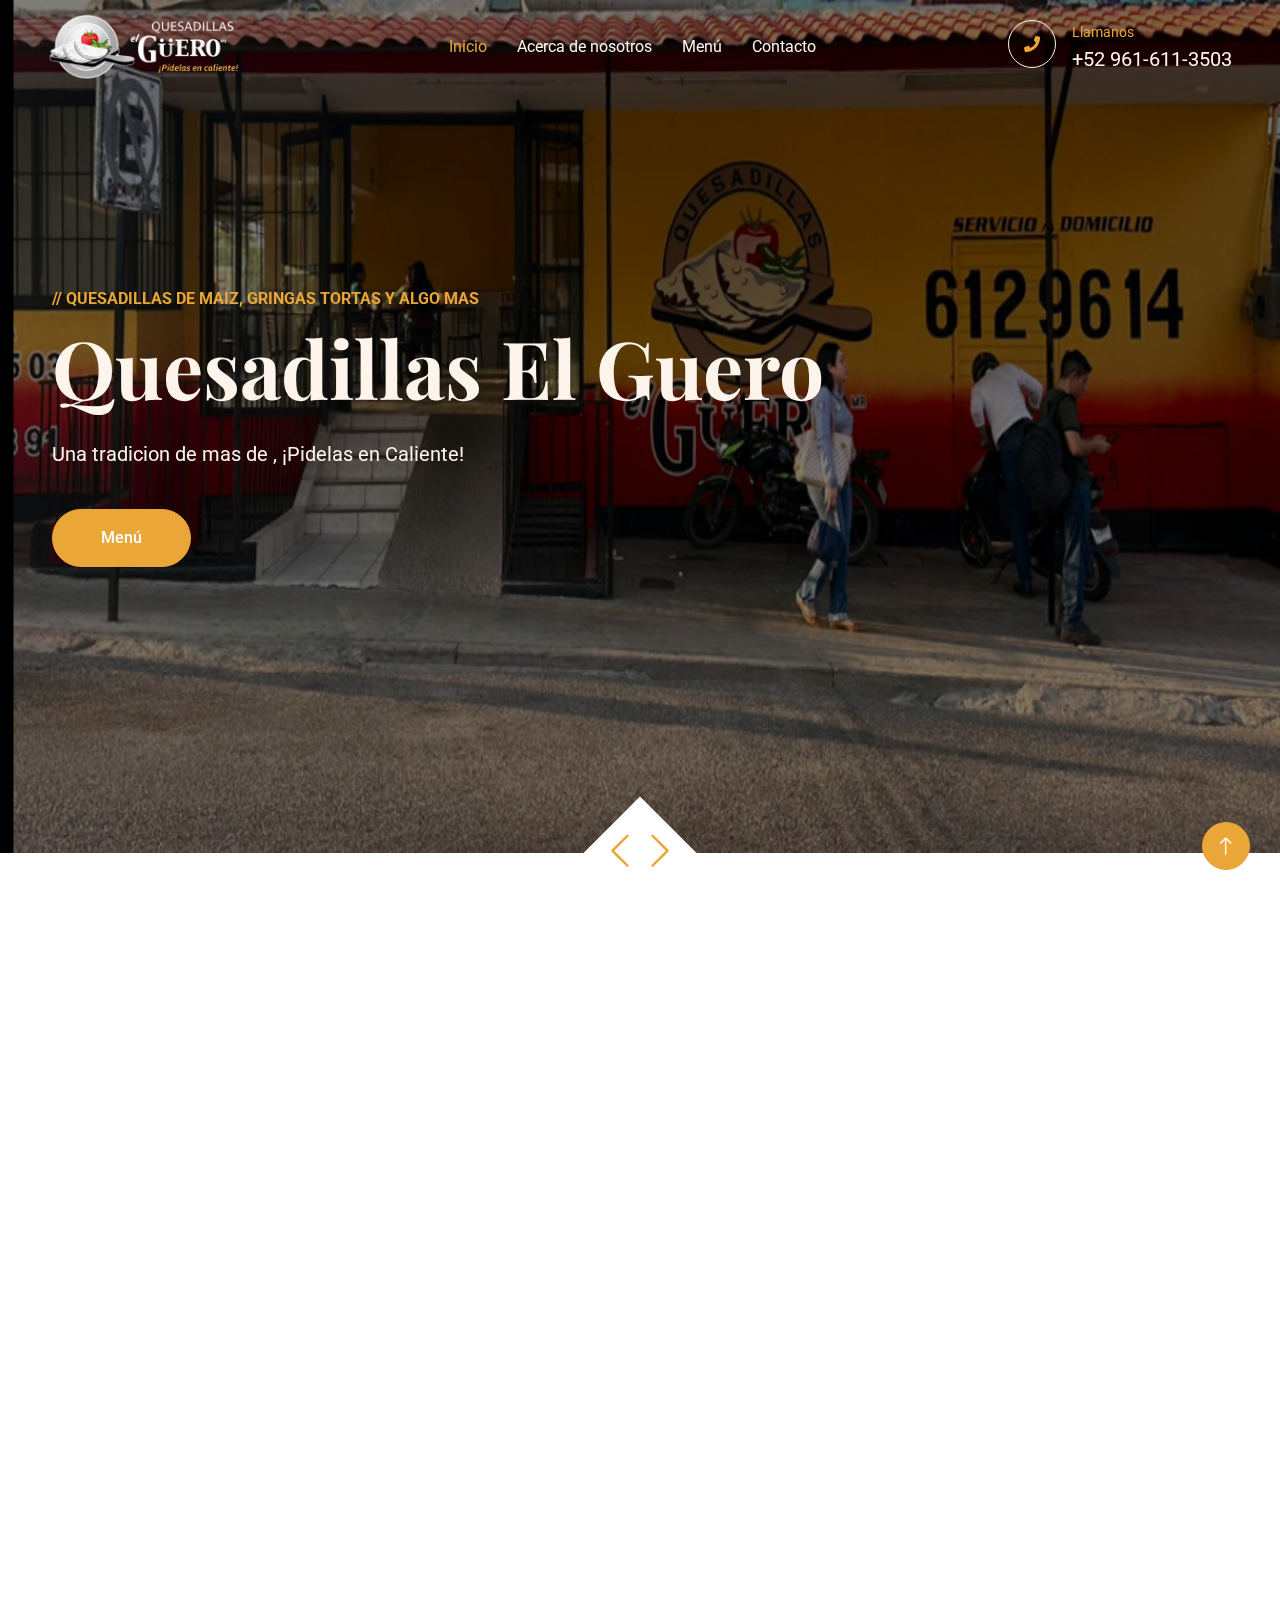
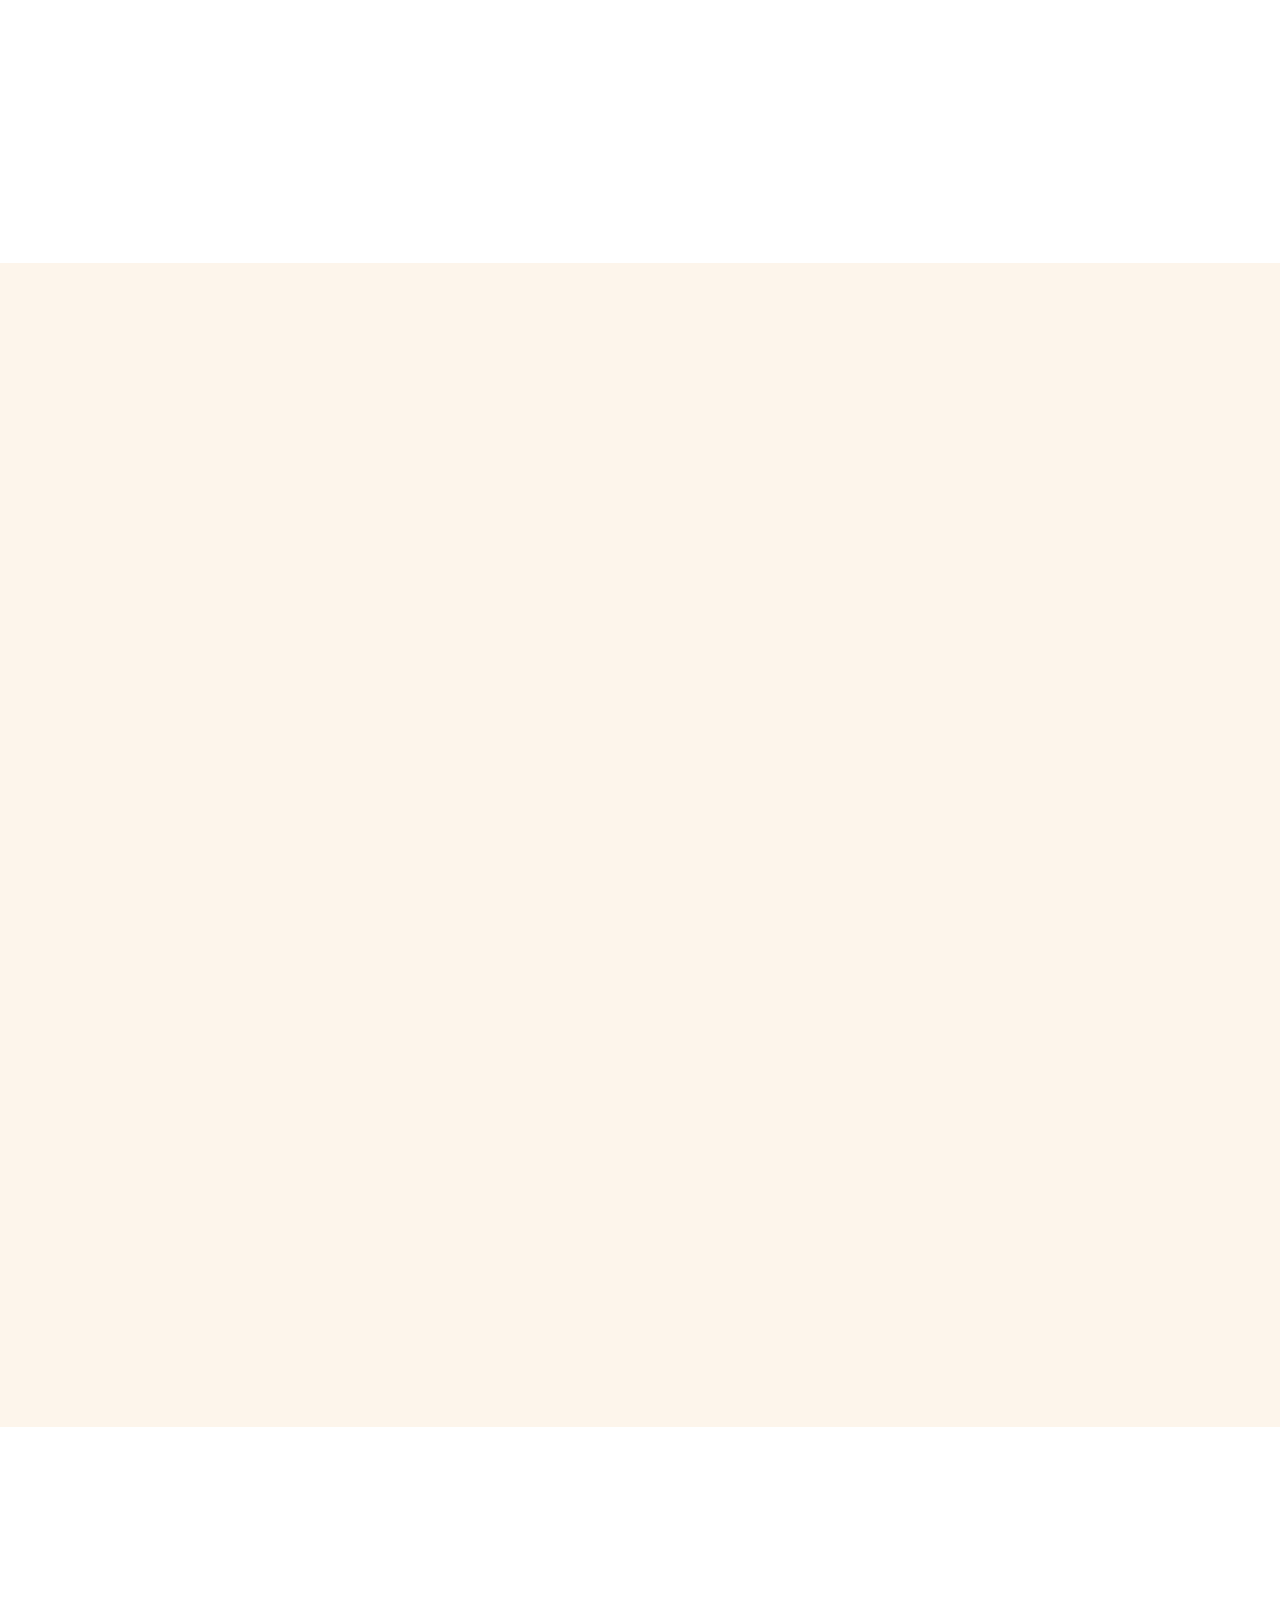
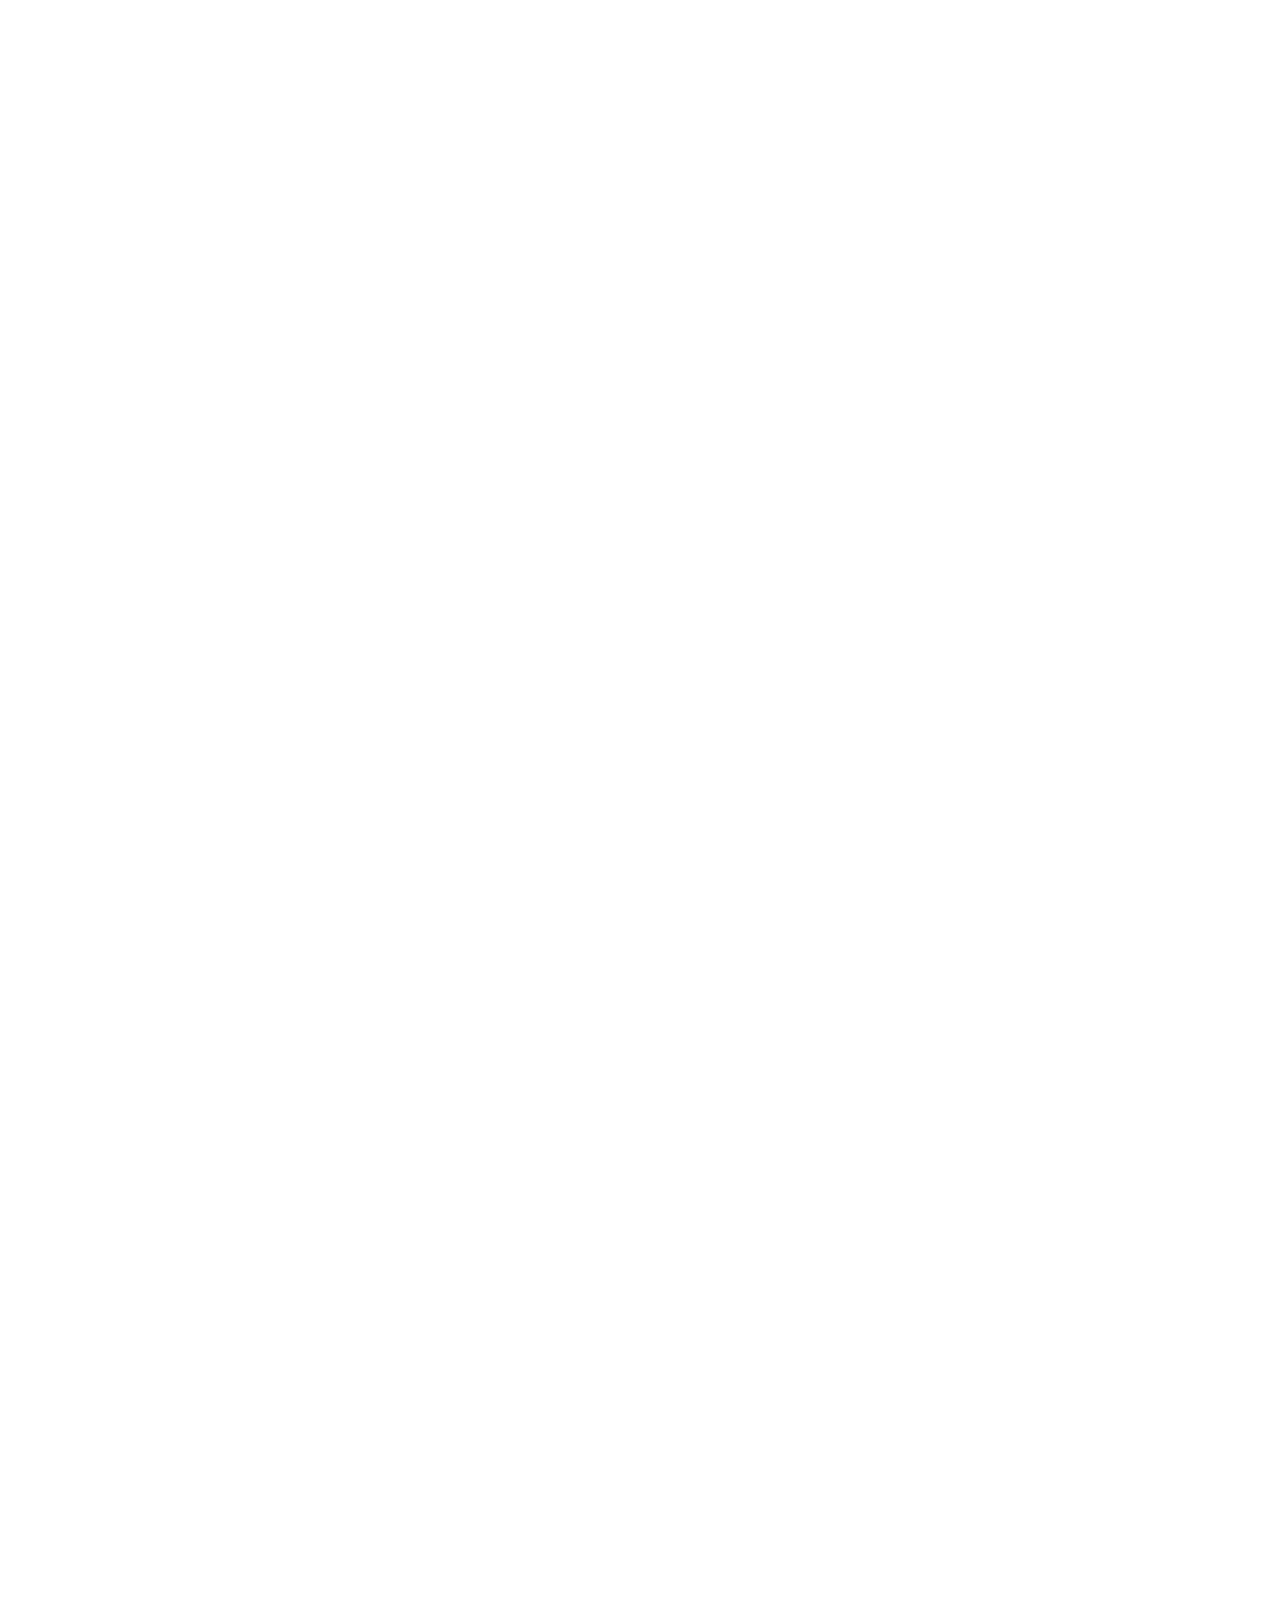
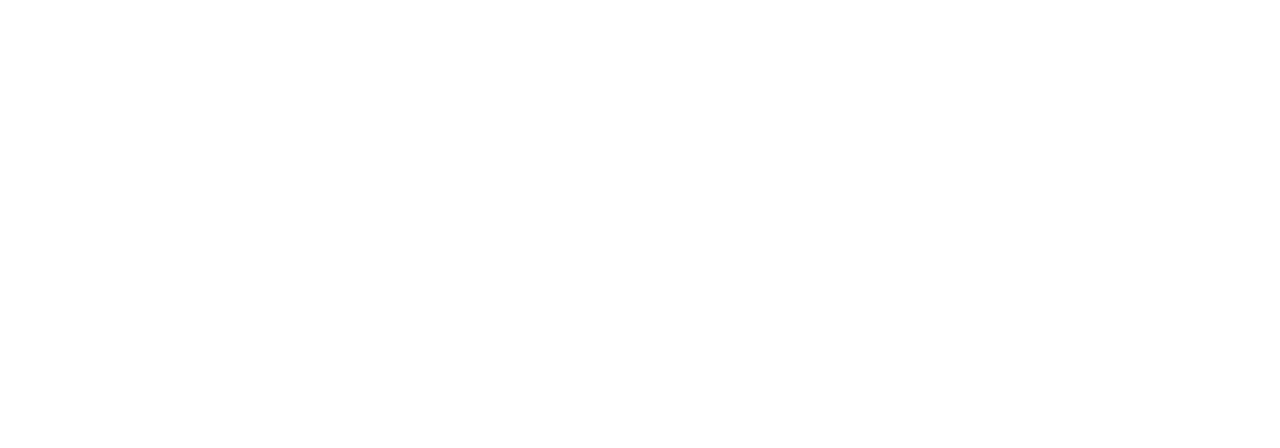
<file: index.html>
<!DOCTYPE html>
<html lang="en">
  <head>
    <meta charset="utf-8" />
    <title>Quesadillas el Guero</title>
    <meta content="width=device-width, initial-scale=1.0" name="viewport" />
    <meta content="" name="keywords" />
    <meta content="" name="description" />

    <!-- Favicon -->
    <link href="img/favicon.ico" rel="icon" />

    <!-- Google Web Fonts -->
    <link rel="preconnect" href="https://fonts.googleapis.com" />
    <link rel="preconnect" href="https://fonts.gstatic.com" crossorigin />
    <link
      href="https://fonts.googleapis.com/css2?family=Roboto:wght@400;500&family=Playfair+Display:wght@600;700&display=swap"
      rel="stylesheet"
    />

    <!-- Icon Font Stylesheet -->
    <link
      href="https://cdnjs.cloudflare.com/ajax/libs/font-awesome/5.10.0/css/all.min.css"
      rel="stylesheet"
    />
    <link
      href="https://cdn.jsdelivr.net/npm/bootstrap-icons@1.4.1/font/bootstrap-icons.css"
      rel="stylesheet"
    />

    <!-- Libraries Stylesheet -->
    <link href="lib/animate/animate.min.css" rel="stylesheet" />
    <link href="lib/owlcarousel/assets/owl.carousel.min.css" rel="stylesheet" />

    <!-- Customized Bootstrap Stylesheet -->
    <link href="css/bootstrap.min.css" rel="stylesheet" />

    <!-- Template Stylesheet -->
    <link href="css/style.css" rel="stylesheet" />
  </head>

  <body>
    <!-- Spinner Start -->
    <div
      id="spinner"
      class="show bg-white position-fixed translate-middle w-100 vh-100 top-50 start-50 d-flex align-items-center justify-content-center"
    >
      <div class="spinner-grow text-primary" role="status"></div>
    </div>
    <!-- Spinner End -->

    <!-- Topbar Start -->
    <!-- <div class="container-fluid top-bar bg-dark text-light px-0 wow fadeIn" data-wow-delay="0.1s">
        <div class="row gx-0 align-items-center d-none d-lg-flex">
            <div class="col-lg-6 px-5 text-start">
                <ol class="breadcrumb mb-0">
                    <li class="breadcrumb-item"><a class="small text-light" href="#">Home</a></li>
                    <li class="breadcrumb-item"><a class="small text-light" href="#">Career</a></li>
                    <li class="breadcrumb-item"><a class="small text-light" href="#">Terms</a></li>
                    <li class="breadcrumb-item"><a class="small text-light" href="#">Privacy</a></li>
                </ol>
            </div>
            <div class="col-lg-6 px-5 text-end">
                <small>Follow us:</small>
                <div class="h-100 d-inline-flex align-items-center">
                    <a class="btn-lg-square text-primary border-end rounded-0" href=""><i class="fab fa-facebook-f"></i></a>
                    <a class="btn-lg-square text-primary border-end rounded-0" href=""><i class="fab fa-twitter"></i></a>
                    <a class="btn-lg-square text-primary border-end rounded-0" href=""><i class="fab fa-linkedin-in"></i></a>
                    <a class="btn-lg-square text-primary pe-0" href=""><i class="fab fa-instagram"></i></a>
                </div>
            </div>
        </div>
    </div> -->
    <!-- Topbar End -->

    <!-- Navbar Start -->
    <nav
      class="navbar navbar-expand-lg navbar-dark fixed-top py-lg-0 px-lg-5 wow fadeIn"
      data-wow-delay="0.1s"
    >
      <a href="index.html" class="navbar-brand ms-4 ms-lg-0">
        <!-- <h1 class="text-primary m-0"></h1> -->
        <img style="width: 12rem;" src="img/logo_6.png" alt="" />
      </a>
      <button
        type="button"
        class="navbar-toggler me-4"
        data-bs-toggle="collapse"
        data-bs-target="#navbarCollapse"
      >
        <span class="navbar-toggler-icon"></span>
      </button>
      <div class="collapse navbar-collapse" id="navbarCollapse">
        <div class="navbar-nav mx-auto p-4 p-lg-0">
          <a href="index.html" class="nav-item nav-link active">Inicio</a>
          <a href="about.html" class="nav-item nav-link">Acerca de nosotros</a>
          <!-- <a href="service.html" class="nav-item nav-link">Servicios</a> -->
          <a href="product.html" class="nav-item nav-link">Menú</a>
          <a href="contact.html" class="nav-item nav-link">Contacto</a>
        </div>
        <div class="d-none d-lg-flex">
          <div
            class="flex-shrink-0 btn-lg-square border border-light rounded-circle"
          >
            <a
              class="fa fa-phone text-primary"
              href="https://api.whatsapp.com/send/?phone=529611733819&text&type=phone_number&app_absent=0"
            ></a>
          </div>
          <div class="ps-3">
            <small class="text-primary mb-0">Llamanos</small>
            <p class="text-light fs-5 mb-0">+52 961-611-3503</p>
          </div>
        </div>
      </div>
    </nav>
    <!-- Navbar End -->

    <!-- Carousel Start -->
    <div class="container-fluid p-0 pb-5 wow fadeIn" data-wow-delay="0.1s">
      <div class="owl-carousel header-carousel position-relative">
        <div class="owl-carousel-item position-relative">
          <img class="img-fluid" src="img/home.png" alt="" />
          <div class="owl-carousel-inner">
            <div class="container">
              <div class="row justify-content-start">
                <div class="col-lg-8">
                  <p class="text-primary text-uppercase fw-bold mb-2">
                    // QUESADILLAS DE MAIZ, GRINGAS TORTAS Y ALGO MAS
                  </p>
                  <h1 class="display-1 text-light mb-4 animated slideInDown">
                    Quesadillas El Guero
                  </h1>
                  <p class="text-light fs-5 mb-4 pb-3">
                    Una tradicion de mas de , ¡Pidelas en Caliente!
                  </p>
                  <a
                    href="product.html"
                    class="btn btn-primary rounded-pill py-3 px-5"
                    >Menú</a
                  >
                </div>
              </div>
            </div>
          </div>
        </div>
        <div class="owl-carousel-item position-relative">
          <img class="img-fluid" src="img/home-2.png" alt="" />
          <div class="owl-carousel-inner">
            <div class="container">
              <div class="row justify-content-start">
                <div class="col-lg-8">
                  <p class="text-primary text-uppercase fw-bold mb-2">
                    // QUESADILLAS DE MAIZ, GRINGAS TORTAS Y ALGO MAS
                  </p>
                  <h1 class="display-1 text-light mb-4 animated slideInDown">
                    Quesadillas El Guero
                  </h1>
                  <p class="text-light fs-5 mb-4 pb-3">
                    Una tradicion de mas de , ¡Pidelas en Caliente!
                  </p>
                  <a href="about.html" class="btn btn-primary rounded-pill py-3 px-5"
                    >Acerca de Nosotros</a
                  >
                </div>
              </div>
            </div>
          </div>
        </div>
      </div>
    </div>
    <!-- Carousel End -->

    <!-- Facts Start -->
    <!-- <div class="container-xxl py-6">
      <div class="container">
        <div class="row g-4">
          <div class="col-lg-3 col-md-6 wow fadeIn" data-wow-delay="0.1s">
            <div class="fact-item bg-light rounded text-center h-100 p-5">
              <i class="fa fa-certificate fa-4x text-primary mb-4"></i>
              <p class="mb-2">Years Experience</p>
              <h1 class="display-5 mb-0" data-toggle="counter-up">50</h1>
            </div>
          </div>
          <div class="col-lg-3 col-md-6 wow fadeIn" data-wow-delay="0.3s">
            <div class="fact-item bg-light rounded text-center h-100 p-5">
              <i class="fa fa-users fa-4x text-primary mb-4"></i>
              <p class="mb-2">Skilled Professionals</p>
              <h1 class="display-5 mb-0" data-toggle="counter-up">175</h1>
            </div>
          </div>
          <div class="col-lg-3 col-md-6 wow fadeIn" data-wow-delay="0.5s">
            <div class="fact-item bg-light rounded text-center h-100 p-5">
              <i class="fa fa-bread-slice fa-4x text-primary mb-4"></i>
              <p class="mb-2">Total Products</p>
              <h1 class="display-5 mb-0" data-toggle="counter-up">135</h1>
            </div>
          </div>
          <div class="col-lg-3 col-md-6 wow fadeIn" data-wow-delay="0.7s">
            <div class="fact-item bg-light rounded text-center h-100 p-5">
              <i class="fa fa-cart-plus fa-4x text-primary mb-4"></i>
              <p class="mb-2">Order Everyday</p>
              <h1 class="display-5 mb-0" data-toggle="counter-up">9357</h1>
            </div>
          </div>
        </div>
      </div>
    </div> -->
    <!-- Facts End -->

    <!-- About Start -->
    <div class="container-xxl py-6">
      <div class="container">
        <div class="row g-5">
          <div class="col-lg-6 wow fadeInUp" data-wow-delay="0.1s">
            <div class="row img-twice position-relative h-100">
              <div class="col-6">
                <img class="img-fluid rounded" src="img/producto_1.jpg" alt="" />
              </div>
              <div class="col-6 align-self-end">
                <img class="img-fluid rounded" src="img/menu.jpg" alt="" />
              </div>
            </div>
          </div>
          <div class="col-lg-6 wow fadeInUp" data-wow-delay="0.5s">
            <div class="h-100">
              <p class="text-primary text-uppercase mb-2">
                // Acerca de Nosotros
              </p>
              <h1 class="display-6 mb-4">
                Cada quesadilla que preparamos nace desde el corazón.
              </h1>
              <p>
                En nuestro restaurante creemos que la comida no solo alimenta,
                también transmite emociones. Por eso cada quesadilla que
                servimos está hecha con ingredientes frescos, seleccionados con
                cuidado, y con la dedicación de quienes disfrutan cocinar para
                los demás. Desde la tortilla dorada al punto exacto, hasta el
                relleno jugoso y lleno de sabor, cada detalle refleja nuestra
                pasión por compartir momentos auténticos alrededor de la mesa.
              </p>
              <p>
                Queremos que cada visita sea más que una comida: que sea una
                experiencia que te haga sentir como en casa. Aquí no solo
                servimos quesadillas, compartimos tradición, cariño y el
                esfuerzo de un equipo que cocina con el alma. Porque cuando algo
                se hace desde el corazón, se nota en el sabor, en la calidez del
                servicio y en la sonrisa de quienes lo disfrutan.
              </p>
              <div class="row g-2 mb-4">
                <div class="col-sm-6">
                  <i class="fa fa-check text-primary me-2"></i>Calidad de
                  productos
                </div>
                <div class="col-sm-6">
                  <i class="fa fa-check text-primary me-2"></i>Disponible en
                  delivery Apps
                </div>
                <div class="col-sm-6">
                  <i class="fa fa-check text-primary me-2"></i>Servicio a
                  domicilio
                </div>
              </div>
              <a
                class="btn btn-primary rounded-pill py-3 px-5"
                href="about.html"
                >Leer mas</a
              >
            </div>
          </div>
        </div>
      </div>
    </div>
    <!-- About End -->

    <!-- Product Start -->
    <div class="container-xxl bg-light my-6 py-6 pt-0">
      <div class="container">
        <div
          class="bg-primary text-light rounded-bottom p-5 my-6 mt-0 wow fadeInUp"
          data-wow-delay="0.1s"
        >
          <div class="row g-4 align-items-center">
            <div class="col-lg-6">
              <h1 class="display-4 text-light mb-0">
                El mejor sabor de quesadillas, tortas y gringas en tu ciudad
              </h1>
            </div>
            <div class="col-lg-6 text-lg-end">
              <div class="d-inline-flex align-items-center text-start">
                <i class="fa fa-phone-alt fa-4x flex-shrink-0"></i>
                <div class="ms-4">
                  <p class="fs-5 fw-bold mb-0">Llamanos</p>
                  <p class="fs-1 fw-bold mb-0">+52 961-611-3503</p>
                </div>
              </div>
            </div>
          </div>
        </div>
        <div
          class="text-center mx-auto mb-5 wow fadeInUp"
          data-wow-delay="0.1s"
          style="max-width: 500px"
        >
          <p class="text-primary text-uppercase mb-2">// Menu</p>
          <h1 class="display-6 mb-4">Explora todo lo que tenemos para ti</h1>
        </div>
        <div class="row g-4">
          <div class="col-lg-4 col-md-6 wow fadeInUp" data-wow-delay="0.1s">
            <div
              class="product-item d-flex flex-column bg-white rounded overflow-hidden h-100"
            >
              <div class="text-center p-4">
                <div
                  class="d-inline-block border border-primary rounded-pill px-3 mb-3"
                >
                  $60 - $70
                </div>
                <h3 class="mb-3">Quesadillas</h3>
                <span
                  >Quesadillas hechas con el corazón, llenas de sabor y
                  tradición.”</span
                >
              </div>
              <div class="position-relative mt-auto">
                <img class="img-fluid" src="img/producto_1.jpg" alt="" />
                <div class="product-overlay">
                  <a
                    class="btn btn-lg-square btn-outline-light rounded-circle"
                    href=""
                    ><i class="fa fa-eye text-primary"></i
                  ></a>
                </div>
              </div>
            </div>
          </div>
          <div class="col-lg-4 col-md-6 wow fadeInUp" data-wow-delay="0.3s">
            <div
              class="product-item d-flex flex-column bg-white rounded overflow-hidden h-100"
            >
              <div class="text-center p-4">
                <div
                  class="d-inline-block border border-primary rounded-pill pt-1 px-3 mb-3"
                >
                  $65 - $200
                </div>
                <h3 class="mb-3">Antojitos</h3>
                <span
                  >El sabor casero que convierte cualquier momento en
                  especial.</span
                >
              </div>
              <div class="position-relative mt-auto">
                <img class="img-fluid" src="img/producto_3.jpeg" alt="" />
                <div class="product-overlay">
                  <a
                    class="btn btn-lg-square btn-outline-light rounded-circle"
                    href=""
                    ><i class="fa fa-eye text-primary"></i
                  ></a>
                </div>
              </div>
            </div>
          </div>
          <div class="col-lg-4 col-md-6 wow fadeInUp" data-wow-delay="0.5s">
            <div
              class="product-item d-flex flex-column bg-white rounded overflow-hidden h-100"
            >
              <div class="text-center p-4">
                <div
                  class="d-inline-block border border-primary rounded-pill pt-1 px-3 mb-3"
                >
                  $25
                </div>
                <h4 class="mb-3">Bebidas</h4>
                <span
                  >Acompaña tu alimentos con nuestras bebidas llenas de energía
                  y sabor.</span
                >
              </div>
              <div class="position-relative mt-auto">
                <img class="img-fluid" src="img/producto_4.jpeg" alt="" />
                <div class="product-overlay">
                  <a
                    class="btn btn-lg-square btn-outline-light rounded-circle"
                    href=""
                    ><i class="fa fa-eye text-primary"></i
                  ></a>
                </div>
              </div>
            </div>
          </div>
        </div>
      </div>
    </div>
    <!-- Product End -->

    <!-- Service Start -->
    <div class="container-xxl py-6">
      <div class="container">
        <div class="row g-5">
          <div class="col-lg-6 wow fadeInUp" data-wow-delay="0.1s">
            <p class="text-primary text-uppercase mb-2">
              // Nuestros servicios
            </p>
            <h1 class="display-6 mb-4">¿Quet te ofrecemos?</h1>
            <p class="mb-5">
              En Quesadillas el Güero no solo cocinamos, también creamos
              experiencias. Te ofrecemos quesadillas tradicionales y creativas,
              tortas llenas de sabor y gringas irresistibles, todas preparadas
              con ingredientes frescos y el toque casero que nos distingue.
            </p>
            <div class="row gy-5 gx-4">
              <div class="col-sm-6 wow fadeIn" data-wow-delay="0.1s">
                <div class="d-flex align-items-center mb-3">
                  <div
                    class="flex-shrink-0 btn-square bg-primary rounded-circle me-3"
                  >
                    <i class="fa fa-bread-slice text-white"></i>
                  </div>
                  <h5 class="mb-0">Productos de Calidad</h5>
                </div>
                <span>
                  Ofrecemos quesadillas, tortas y gringas elaboradas con
                  ingredientes frescos y seleccionados cuidadosaments</span
                >
              </div>
              <!-- <div class="col-sm-6 wow fadeIn" data-wow-delay="0.2s">
                <div class="d-flex align-items-center mb-3">
                  <div
                    class="flex-shrink-0 btn-square bg-primary rounded-circle me-3"
                  >
                    <i class="fa fa-birthday-cake text-white"></i>
                  </div>
                  <h5 class="mb-0">Custom Products</h5>
                </div>
                <span
                  >Magna sea eos sit dolor, ipsum amet ipsum lorem diam
                  eos</span
                >
              </div> -->
              <div class="col-sm-6 wow fadeIn" data-wow-delay="0.3s">
                <div class="d-flex align-items-center mb-3">
                  <div
                    class="flex-shrink-0 btn-square bg-primary rounded-circle me-3"
                  >
                    <i class="fa fa-cart-plus text-white"></i>
                  </div>
                  <h5 class="mb-0">Delivery Apps</h5>
                </div>
                <span
                  >Haz tu pedido fácil y rápido desde tu celular, Didi o uber
                  con su tienda en línea te permite elegir nuestros productos y
                  recibe confirmación inmediata.</span
                >
              </div>
              <div class="col-sm-6 wow fadeIn" data-wow-delay="0.4s">
                <div class="d-flex align-items-center mb-3">
                  <div
                    class="flex-shrink-0 btn-square bg-primary rounded-circle me-3"
                  >
                    <i class="fa fa-truck text-white"></i>
                  </div>
                  <h5 class="mb-0">Envio a domicilio</h5>
                </div>
                <span
                  >Disfruta nuestras quesadillas, tortas y gringas sin salir de
                  casa. Con nuestro servicio a domicilio, el sabor llega directo
                  a tu puerta, siempre fresco y caliente.</span
                >
              </div>
            </div>
          </div>
          <div class="col-lg-6 wow fadeInUp" data-wow-delay="0.5s">
            <div class="row img-twice position-relative h-100">
              <div class="col-6">
                <img class="img-fluid rounded" src="img/producto_1.jpg" alt="" />
              </div>
              <div class="col-6 align-self-end">
                <img class="img-fluid rounded" src="img/producto_6.jpg" alt="" />
              </div>
            </div>
          </div>
        </div>
      </div>
    </div>
    <!-- Service End -->

    <!-- Team Start -->
    <div class="container-xxl py-6">
      <div class="container">
        <div
          class="text-center mx-auto mb-5 wow fadeInUp"
          data-wow-delay="0.1s"
          style="max-width: 500px"
        >
          <p class="text-primary text-uppercase mb-2">// Sucursales</p>
          <h1 class="display-6 mb-4">
            Nuestras sucursales, tu punto de sabor.
          </h1>
        </div>
        <div class="row g-4 justify-content-center">
          <div class="col-lg-4 col-md-6 wow fadeInUp" data-wow-delay="0.1s">
            <div class="team-item text-center rounded overflow-hidden">
              <!-- Mapa en lugar de imagen -->

              <div
                class="map-container"
                style="
                  position: relative;
                  width: 100%;
                  height: 250px;
                  overflow: hidden;
                "
              >
                <iframe
                  style="
                    position: absolute;
                    top: 0;
                    left: 0;
                    width: 100%;
                    height: 100%;
                    border: 0;
                  "
                  src="https://www.google.com/maps/embed?pb=!1m18!1m12!1m3!1d15281.610990822928!2d-93.1418347128418!3d16.756626500000007!2m3!1f0!2f0!3f0!3m2!1i1024!2i768!4f13.1!3m3!1m2!1s0x85ecd8f0b66922fb%3A0x62ebb38aecbec788!2sQuesadillas%20El%20G%C3%BCero%20Bicentenario!5e0!3m2!1ses!2smx!4v1768321083175!5m2!1ses!2smx"
                  allowfullscreen=""
                  loading="lazy"
                  referrerpolicy="no-referrer-when-downgrade"
                >
                </iframe>
              </div>

              <div class="team-text">
                <div class="team-title">
                  <h5>Bicentenario</h5>
                  <span>961-611-3503</span>
                </div>
                <div class="team-social">
                  <a class="btn btn-square btn-light rounded-circle" href="">
                    <i class="fab fa-facebook-f"></i>
                  </a>
                  <a class="btn btn-square btn-light rounded-circle" href="">
                    <i class="fab fa-twitter"></i>
                  </a>
                  <a class="btn btn-square btn-light rounded-circle" href="">
                    <i class="fab fa-instagram"></i>
                  </a>
                </div>
              </div>
            </div>
          </div>
          <div class="col-lg-4 col-md-6 wow fadeInUp" data-wow-delay="0.1s">
            <div class="team-item text-center rounded overflow-hidden">
              <!-- Mapa en lugar de imagen -->
              <div
                class="map-container"
                style="
                  position: relative;
                  width: 100%;
                  height: 250px;
                  overflow: hidden;
                "
              >
                <iframe
                  src="https://www.google.com/maps/embed?pb=!1m18!1m12!1m3!1d15281.610990822928!2d-93.1418347128418!3d16.756626500000007!2m3!1f0!2f0!3f0!3m2!1i1024!2i768!4f13.1!3m3!1m2!1s0x85ecd89ecf8fc24d%3A0x7144cd0ccb47e7ee!2sQuesadillas%20El%20G%C3%BCero%20Marimba!5e0!3m2!1ses!2smx!4v1768320085348!5m2!1ses!2smx"
                  style="
                    position: absolute;
                    top: 0;
                    left: 0;
                    width: 100%;
                    height: 100%;
                    border: 0;
                  "
                  allowfullscreen=""
                  loading="lazy"
                  referrerpolicy="no-referrer-when-downgrade"
                ></iframe>
              </div>

              <div class="team-text">
                <div class="team-title">
                  <h5>Marimba</h5>
                  <span>961-611-3503</span>
                </div>
                <div class="team-social">
                  <a class="btn btn-square btn-light rounded-circle" href="">
                    <i class="fab fa-facebook-f"></i>
                  </a>
                  <a class="btn btn-square btn-light rounded-circle" href="">
                    <i class="fab fa-twitter"></i>
                  </a>
                  <a class="btn btn-square btn-light rounded-circle" href="">
                    <i class="fab fa-instagram"></i>
                  </a>
                </div>
              </div>
            </div>
          </div>
          <div class="col-lg-4 col-md-6 wow fadeInUp" data-wow-delay="0.1s">
            <div class="team-item text-center rounded overflow-hidden">
              <!-- Mapa en lugar de imagen -->
              <div
                class="map-container"
                style="
                  position: relative;
                  width: 100%;
                  height: 250px;
                  overflow: hidden;
                "
              >
                <iframe
                  style="
                    position: absolute;
                    top: 0;
                    left: 0;
                    width: 100%;
                    height: 100%;
                    border: 0;
                  "
                  src="https://www.google.com/maps/embed?pb=!1m18!1m12!1m3!1d15281.96298163623!2d-93.10838501284181!3d16.752242799999994!2m3!1f0!2f0!3f0!3m2!1i1024!2i768!4f13.1!3m3!1m2!1s0x85ed278dbaf6b053%3A0xce9d5c683b88b139!2sQuesadillas%20el%20g%C3%BCero!5e0!3m2!1ses!2smx!4v1768321321148!5m2!1ses!2smx"
                  allowfullscreen=""
                  loading="lazy"
                  referrerpolicy="no-referrer-when-downgrade"
                >
                </iframe>
              </div>

              <div class="team-text">
                <div class="team-title">
                  <h5>Las Palmas</h5>
                  <span>961-150-4228</span>
                </div>
                <div class="team-social">
                  <a class="btn btn-square btn-light rounded-circle" href="">
                    <i class="fab fa-facebook-f"></i>
                  </a>
                  <a class="btn btn-square btn-light rounded-circle" href="">
                    <i class="fab fa-twitter"></i>
                  </a>
                  <a class="btn btn-square btn-light rounded-circle" href="">
                    <i class="fab fa-instagram"></i>
                  </a>
                </div>
              </div>
            </div>
          </div>
        </div>
      </div>
    </div>
    <!-- Team End -->

    <!-- Testimonial Start -->
    <!-- <div class="container-xxl bg-light my-6 py-6 pb-0">
      <div class="container">
        <div
          class="text-center mx-auto mb-5 wow fadeInUp"
          data-wow-delay="0.1s"
          style="max-width: 500px"
        >
          <p class="text-primary text-uppercase mb-2">// Client's Review</p>
          <h1 class="display-6 mb-4">More Than 20000+ Customers Trusted Us</h1>
        </div>
        <div
          class="owl-carousel testimonial-carousel wow fadeInUp"
          data-wow-delay="0.1s"
        >
          <div class="testimonial-item bg-white rounded p-4">
            <div class="d-flex align-items-center mb-4">
              <img
                class="flex-shrink-0 rounded-circle border p-1"
                src="img/testimonial-1.jpg"
                alt=""
              />
              <div class="ms-4">
                <h5 class="mb-1">Client Name</h5>
                <span>Profession</span>
              </div>
            </div>
            <p class="mb-0">
              Tempor erat elitr rebum at clita. Diam dolor diam ipsum sit diam
              amet diam et eos. Clita erat ipsum et lorem et sit.
            </p>
          </div>
          <div class="testimonial-item bg-white rounded p-4">
            <div class="d-flex align-items-center mb-4">
              <img
                class="flex-shrink-0 rounded-circle border p-1"
                src="img/testimonial-2.jpg"
                alt=""
              />
              <div class="ms-4">
                <h5 class="mb-1">Client Name</h5>
                <span>Profession</span>
              </div>
            </div>
            <p class="mb-0">
              Tempor erat elitr rebum at clita. Diam dolor diam ipsum sit diam
              amet diam et eos. Clita erat ipsum et lorem et sit.
            </p>
          </div>
          <div class="testimonial-item bg-white rounded p-4">
            <div class="d-flex align-items-center mb-4">
              <img
                class="flex-shrink-0 rounded-circle border p-1"
                src="img/testimonial-3.jpg"
                alt=""
              />
              <div class="ms-4">
                <h5 class="mb-1">Client Name</h5>
                <span>Profession</span>
              </div>
            </div>
            <p class="mb-0">
              Tempor erat elitr rebum at clita. Diam dolor diam ipsum sit diam
              amet diam et eos. Clita erat ipsum et lorem et sit.
            </p>
          </div>
          <div class="testimonial-item bg-white rounded p-4">
            <div class="d-flex align-items-center mb-4">
              <img
                class="flex-shrink-0 rounded-circle border p-1"
                src="img/testimonial-4.jpg"
                alt=""
              />
              <div class="ms-4">
                <h5 class="mb-1">Client Name</h5>
                <span>Profession</span>
              </div>
            </div>
            <p class="mb-0">
              Tempor erat elitr rebum at clita. Diam dolor diam ipsum sit diam
              amet diam et eos. Clita erat ipsum et lorem et sit.
            </p>
          </div>
        </div>
        <div
          class="bg-primary text-light rounded-top p-5 my-6 mb-0 wow fadeInUp"
          data-wow-delay="0.1s"
        >
          <div class="row align-items-center">
            <div class="col-md-6">
              <h1 class="display-4 text-light mb-0">
                Subscribe Our Newsletter
              </h1>
            </div>
            <div class="col-md-6 text-md-end">
              <div class="position-relative">
                <input
                  class="form-control bg-transparent border-light w-100 py-3 ps-4 pe-5"
                  type="text"
                  placeholder="Your email"
                />
                <button
                  type="button"
                  class="btn btn-dark py-2 px-3 position-absolute top-0 end-0 mt-2 me-2"
                >
                  SignUp
                </button>
              </div>
            </div>
          </div>
        </div>
      </div>
    </div> -->
    <!-- Testimonial End -->

    <!-- Footer Start -->
    <div
      class="container-fluid bg-dark text-light footer my-6 mb-0 py-5 wow fadeIn"
      data-wow-delay="0.1s"
    >
      <div class="container py-5">
        <div class="row g-5">
          <div class="col-lg-3 col-md-6">
            <h4 class="text-light mb-4">Sucursal Matriz</h4>
            <p class="mb-2">
              <i class="fa fa-map-marker-alt me-3"></i>Av. 2a. Nte. Pte. 922D, Guadalupe, 29000 Tuxtla Gutiérrez, Chis.
            </p>
            <p class="mb-2">
              <i class="fa fa-phone-alt me-3"></i>+52 9616113503
            </p>
            <!-- <p class="mb-2">
              <i class="fa fa-envelope me-3"></i>info@example.com
            </p> -->
            <div class="d-flex pt-2">
              <!-- <a
                class="btn btn-square btn-outline-light rounded-circle me-1"
                href=""
                ><i class="fab fa-twitter"></i
              ></a> -->
              <a
                class="btn btn-square btn-outline-light rounded-circle me-1"
                href="https://www.facebook.com/quesadillaselgueromx/?locale=es_LA"
                ><i class="fab fa-facebook-f"></i
              ></a>
              <!-- <a
                class="btn btn-square btn-outline-light rounded-circle me-1"
                href=""
                ><i class="fab fa-youtube"></i
              ></a> -->
              <a
                class="btn btn-square btn-outline-light rounded-circle me-0"
                href="https://www.instagram.com/quesadillas_elguero_/"
                ><i class="fab fa-instagram"></i
              ></a>
            </div>
          </div>
          <div class="col-lg-3 col-md-6">
            <h4 class="text-light mb-4">Enlaces Rapidos</h4>
            <a class="btn btn-link" href="about.html">Acerca de nosotros</a>
            <a class="btn btn-link" href="contact.html">Contactt</a>
            <a class="btn btn-link" href="product.html">Menu</a>
            <!-- <a class="btn btn-link" href="">Terms & Condition</a>
            <a class="btn btn-link" href="">Support</a> -->
          </div>
          <!-- <div class="col-lg-3 col-md-6">
            <h4 class="text-light mb-4">Quick Links</h4>
            <a class="btn btn-link" href="">About Us</a>
            <a class="btn btn-link" href="">Contact Us</a>
            <a class="btn btn-link" href="">Our Services</a>
            <a class="btn btn-link" href="">Terms & Condition</a>
            <a class="btn btn-link" href="">Support</a>
          </div> -->
          <div class="col-lg-3 col-md-6">
            <h4 class="text-light mb-4">Galeria de fotos</h4>
            <div class="row g-2">
              <div class="col-4">
                <img
                  class="img-fluid bg-light rounded p-1"
                  src="img/producto_1.jpg"
                  alt="Image"
                />
              </div>
              <div class="col-4">
                <img
                  class="img-fluid bg-light rounded p-1"
                  src="img/producto_2.jpeg"
                  alt="Image"
                />
              </div>
              <div class="col-4">
                <img
                  class="img-fluid bg-light rounded p-1"
                  src="img/producto_3.jpeg"
                  alt="Image"
                />
              </div>
              <div class="col-4">
                <img
                  class="img-fluid bg-light rounded p-1"
                  src="img/producto_4.jpeg"
                  alt="Image"
                />
              </div>
              <div class="col-4">
                <img
                  class="img-fluid bg-light rounded p-1"
                  src="img/menu.jpg"
                  alt="Image"
                />
              </div>
              <div class="col-4">
                <img
                  class="img-fluid bg-light rounded p-1"
                  src="img/producto_6.jpg"
                  alt="Image"
                />
              </div>
            </div>
          </div>
        </div>
      </div>
    </div>
    <!-- Footer End -->

    <!-- Copyright Start -->
    <div
      class="container-fluid copyright text-light py-4 wow fadeIn"
      data-wow-delay="0.1s"
    >
      <div class="container">
        <div class="row">
          <div class="col-md-6 text-center text-md-start mb-3 mb-md-0">
            &copy; <a href="https://nodetek.com.mx/">Nodetek</a>, All Right Reserved.
          </div>
          <div class="col-md-6 text-center text-md-end">
            <!--/*** This template is free as long as you keep the footer author’s credit link/attribution link/backlink. If you'd like to use the template without the footer author’s credit link/attribution link/backlink, you can purchase the Credit Removal License from "https://htmlcodex.com/credit-removal". Thank you for your support. ***/-->
            Designed By <a href="https://nodetek.com.mx/">Nodetek</a>
          </div>
        </div>
      </div>
    </div>
    <!-- Copyright End -->

    <!-- Back to Top -->
    <a
      href="#"
      class="btn btn-lg btn-primary btn-lg-square rounded-circle back-to-top"
      ><i class="bi bi-arrow-up"></i
    ></a>

    <!-- JavaScript Libraries -->
    <script src="https://code.jquery.com/jquery-3.4.1.min.js"></script>
    <script src="https://cdn.jsdelivr.net/npm/bootstrap@5.0.0/dist/js/bootstrap.bundle.min.js"></script>
    <script src="lib/wow/wow.min.js"></script>
    <script src="lib/easing/easing.min.js"></script>
    <script src="lib/waypoints/waypoints.min.js"></script>
    <script src="lib/counterup/counterup.min.js"></script>
    <script src="lib/owlcarousel/owl.carousel.min.js"></script>

    <!-- Template Javascript -->
    <script src="js/main.js"></script>
  </body>
</html>
</file>
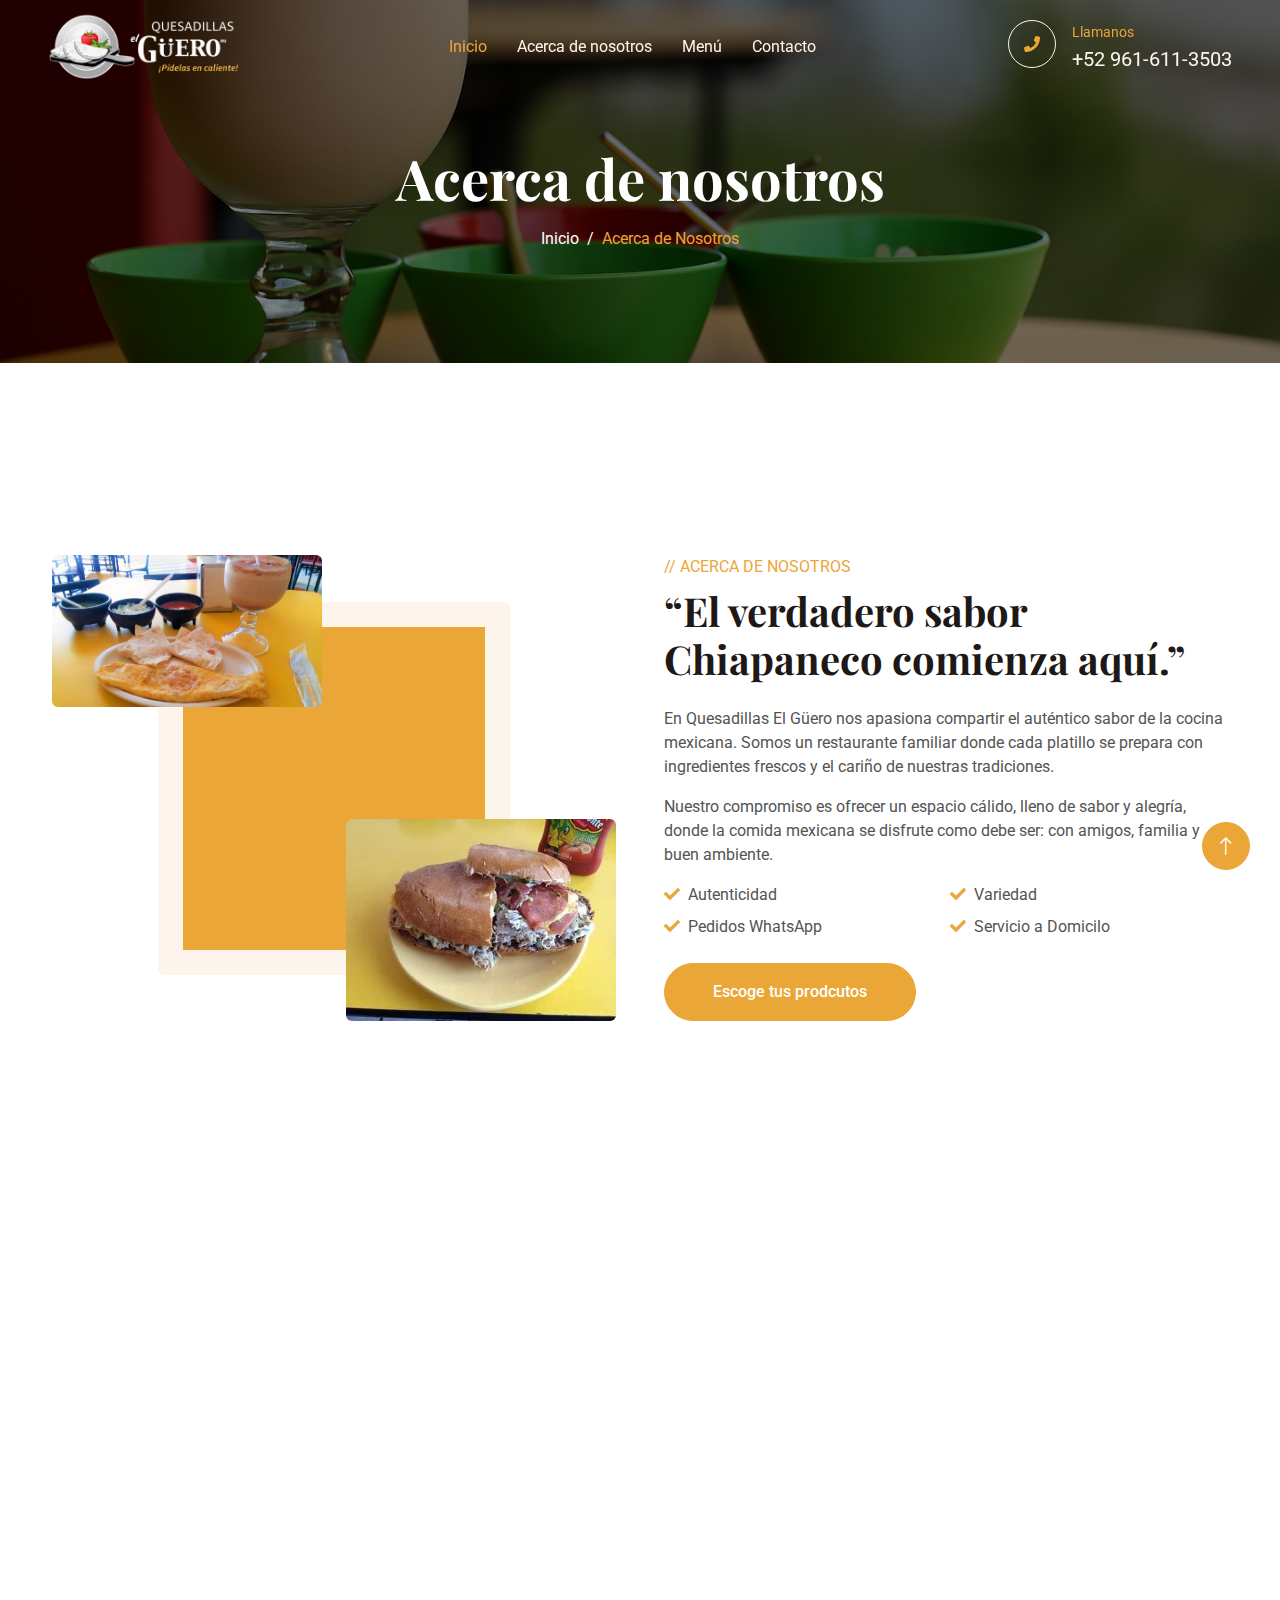
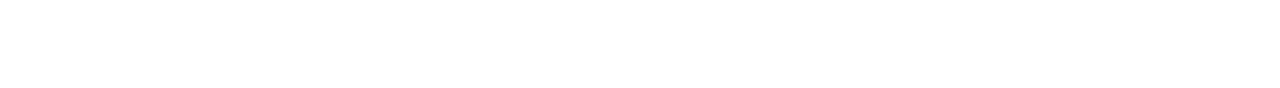
<file: about.html>
<!doctype html>
<html lang="en">
  <head>
    <meta charset="utf-8" />
    <title>Quesadillas el Guero- Website</title>
    <meta content="width=device-width, initial-scale=1.0" name="viewport" />
    <meta content="" name="keywords" />
    <meta content="" name="description" />

    <!-- Favicon -->
    <link href="img/favicon.ico" rel="icon" />

    <!-- Google Web Fonts -->
    <link rel="preconnect" href="https://fonts.googleapis.com" />
    <link rel="preconnect" href="https://fonts.gstatic.com" crossorigin />
    <link
      href="https://fonts.googleapis.com/css2?family=Roboto:wght@400;500&family=Playfair+Display:wght@600;700&display=swap"
      rel="stylesheet"
    />

    <!-- Icon Font Stylesheet -->
    <link
      href="https://cdnjs.cloudflare.com/ajax/libs/font-awesome/5.10.0/css/all.min.css"
      rel="stylesheet"
    />
    <link
      href="https://cdn.jsdelivr.net/npm/bootstrap-icons@1.4.1/font/bootstrap-icons.css"
      rel="stylesheet"
    />

    <!-- Libraries Stylesheet -->
    <link href="lib/animate/animate.min.css" rel="stylesheet" />
    <link href="lib/owlcarousel/assets/owl.carousel.min.css" rel="stylesheet" />

    <!-- Customized Bootstrap Stylesheet -->
    <link href="css/bootstrap.min.css" rel="stylesheet" />

    <!-- Template Stylesheet -->
    <link href="css/style.css" rel="stylesheet" />
  </head>

  <body>
    <!-- Spinner Start -->
    <div
      id="spinner"
      class="show bg-white position-fixed translate-middle w-100 vh-100 top-50 start-50 d-flex align-items-center justify-content-center"
    >
      <div class="spinner-grow text-primary" role="status"></div>
    </div>
    <!-- Spinner End -->

    <!-- Navbar Start -->

    <!-- Navbar Start -->
    <nav
      class="navbar navbar-expand-lg navbar-dark fixed-top py-lg-0 px-lg-5 wow fadeIn"
      data-wow-delay="0.1s"
    >
      <a href="index.html" class="navbar-brand ms-4 ms-lg-0">
        <!-- <h1 class="text-primary m-0"></h1> -->
        <img style="width: 12rem" src="img/logo_6.png" alt="" />
      </a>
      <button
        type="button"
        class="navbar-toggler me-4"
        data-bs-toggle="collapse"
        data-bs-target="#navbarCollapse"
      >
        <span class="navbar-toggler-icon"></span>
      </button>
      <div class="collapse navbar-collapse" id="navbarCollapse">
        <div class="navbar-nav mx-auto p-4 p-lg-0">
          <a href="index.html" class="nav-item nav-link active">Inicio</a>
          <a href="about.html" class="nav-item nav-link">Acerca de nosotros</a>
          <!-- <a href="service.html" class="nav-item nav-link">Servicios</a> -->
          <a href="product.html" class="nav-item nav-link">Menú</a>
          <a href="contact.html" class="nav-item nav-link">Contacto</a>
        </div>
        <div class="d-none d-lg-flex">
          <div
            class="flex-shrink-0 btn-lg-square border border-light rounded-circle"
          >
            <a
              class="fa fa-phone text-primary"
              href="https://api.whatsapp.com/send/?phone=529611733819&text&type=phone_number&app_absent=0"
            ></a>
          </div>
          <div class="ps-3">
            <small class="text-primary mb-0">Llamanos</small>
            <p class="text-light fs-5 mb-0">+52 961-611-3503</p>
          </div>
        </div>
      </div>
    </nav>
    <!-- Navbar End -->

    <!-- Page Header Start -->
    <div
      class="container-fluid page-header py-6 wow fadeIn"
      data-wow-delay="0.1s"
    >
      <div class="container text-center pt-5 pb-3">
        <h1 class="display-4 text-white animated slideInDown mb-3">
          Acerca de nosotros
        </h1>
        <nav aria-label="breadcrumb animated slideInDown">
          <ol class="breadcrumb justify-content-center mb-0">
            <li class="breadcrumb-item">
              <a class="text-white" href="index.html">Inicio</a>
            </li>
            <li class="breadcrumb-item text-primary active" aria-current="page">
              Acerca de Nosotros
            </li>
          </ol>
        </nav>
      </div>
    </div>
    <!-- Page Header End -->

    <!-- About Start -->
    <div class="container-xxl py-6">
      <div class="container">
        <div class="row g-5">
          <div class="col-lg-6 wow fadeInUp" data-wow-delay="0.1s">
            <div class="row img-twice position-relative h-100">
              <div class="col-6">
                <img
                  class="img-fluid rounded"
                  src="img/producto_6.jpg"
                  alt=""
                />
              </div>
              <div class="col-6 align-self-end">
                <img
                  class="img-fluid rounded"
                  src="img/producto_4.jpeg"
                  alt=""
                />
              </div>
            </div>
          </div>
          <div class="col-lg-6 wow fadeInUp" data-wow-delay="0.5s">
            <div class="h-100">
              <p class="text-primary text-uppercase mb-2">
                // Acerca de Nosotros
              </p>
              <h1 class="display-6 mb-4">
                “El verdadero sabor Chiapaneco comienza aquí.”
              </h1>
              <p>
                En Quesadillas El Güero nos apasiona compartir el auténtico
                sabor de la cocina mexicana. Somos un restaurante familiar donde
                cada platillo se prepara con ingredientes frescos y el cariño de
                nuestras tradiciones.
              </p>
              <p>
                Nuestro compromiso es ofrecer un espacio cálido, lleno de sabor
                y alegría, donde la comida mexicana se disfrute como debe ser:
                con amigos, familia y buen ambiente.
              </p>
              <div class="row g-2 mb-4">
                <div class="col-sm-6">
                  <i class="fa fa-check text-primary me-2"></i>Autenticidad
                </div>
                <div class="col-sm-6">
                  <i class="fa fa-check text-primary me-2"></i>Variedad
                </div>
                <div class="col-sm-6">
                  <i class="fa fa-check text-primary me-2"></i>Pedidos WhatsApp
                </div>
                <div class="col-sm-6">
                  <i class="fa fa-check text-primary me-2"></i>Servicio a
                  Domicilo
                </div>
              </div>
              <a class="btn btn-primary rounded-pill py-3 px-5" href="product.html"
                >Escoge tus prodcutos</a
              >
            </div>
          </div>
        </div>
      </div>
    </div>
    <!-- About End -->

    <!-- Team Start -->
    <!-- <div class="container-xxl py-6">
      <div class="container">
        <div
          class="text-center mx-auto mb-5 wow fadeInUp"
          data-wow-delay="0.1s"
          style="max-width: 500px"
        >
          <p class="text-primary text-uppercase mb-2">// Our Team</p>
          <h1 class="display-6 mb-4">We're Super Professional At Our Skills</h1>
        </div>
        <div class="row g-4">
          <div class="col-lg-3 col-md-6 wow fadeInUp" data-wow-delay="0.1s">
            <div class="team-item text-center rounded overflow-hidden">
              <img class="img-fluid" src="img/team-1.jpg" alt="" />
              <div class="team-text">
                <div class="team-title">
                  <h5>Full Name</h5>
                  <span>Designation</span>
                </div>
                <div class="team-social">
                  <a class="btn btn-square btn-light rounded-circle" href=""
                    ><i class="fab fa-facebook-f"></i
                  ></a>
                  <a class="btn btn-square btn-light rounded-circle" href=""
                    ><i class="fab fa-twitter"></i
                  ></a>
                  <a class="btn btn-square btn-light rounded-circle" href=""
                    ><i class="fab fa-instagram"></i
                  ></a>
                </div>
              </div>
            </div>
          </div>
          <div class="col-lg-3 col-md-6 wow fadeInUp" data-wow-delay="0.3s">
            <div class="team-item text-center rounded overflow-hidden">
              <img class="img-fluid" src="img/team-2.jpg" alt="" />
              <div class="team-text">
                <div class="team-title">
                  <h5>Full Name</h5>
                  <span>Designation</span>
                </div>
                <div class="team-social">
                  <a class="btn btn-square btn-light rounded-circle" href=""
                    ><i class="fab fa-facebook-f"></i
                  ></a>
                  <a class="btn btn-square btn-light rounded-circle" href=""
                    ><i class="fab fa-twitter"></i
                  ></a>
                  <a class="btn btn-square btn-light rounded-circle" href=""
                    ><i class="fab fa-instagram"></i
                  ></a>
                </div>
              </div>
            </div>
          </div>
          <div class="col-lg-3 col-md-6 wow fadeInUp" data-wow-delay="0.5s">
            <div class="team-item text-center rounded overflow-hidden">
              <img class="img-fluid" src="img/team-3.jpg" alt="" />
              <div class="team-text">
                <div class="team-title">
                  <h5>Full Name</h5>
                  <span>Designation</span>
                </div>
                <div class="team-social">
                  <a class="btn btn-square btn-light rounded-circle" href=""
                    ><i class="fab fa-facebook-f"></i
                  ></a>
                  <a class="btn btn-square btn-light rounded-circle" href=""
                    ><i class="fab fa-twitter"></i
                  ></a>
                  <a class="btn btn-square btn-light rounded-circle" href=""
                    ><i class="fab fa-instagram"></i
                  ></a>
                </div>
              </div>
            </div>
          </div>
          <div class="col-lg-3 col-md-6 wow fadeInUp" data-wow-delay="0.7s">
            <div class="team-item text-center rounded overflow-hidden">
              <img class="img-fluid" src="img/team-4.jpg" alt="" />
              <div class="team-text">
                <div class="team-title">
                  <h5>Full Name</h5>
                  <span>Designation</span>
                </div>
                <div class="team-social">
                  <a class="btn btn-square btn-light rounded-circle" href=""
                    ><i class="fab fa-facebook-f"></i
                  ></a>
                  <a class="btn btn-square btn-light rounded-circle" href=""
                    ><i class="fab fa-twitter"></i
                  ></a>
                  <a class="btn btn-square btn-light rounded-circle" href=""
                    ><i class="fab fa-instagram"></i
                  ></a>
                </div>
              </div>
            </div>
          </div>
        </div>
      </div>
    </div> -->
    <!-- Team End -->

    <!-- Footer Start -->
   <div
      class="container-fluid bg-dark text-light footer my-6 mb-0 py-5 wow fadeIn"
      data-wow-delay="0.1s"
    >
      <div class="container py-5">
        <div class="row g-5">
          <div class="col-lg-3 col-md-6">
            <h4 class="text-light mb-4">Sucursal Matriz</h4>
            <p class="mb-2">
              <i class="fa fa-map-marker-alt me-3"></i>Av. 2a. Nte. Pte. 922D, Guadalupe, 29000 Tuxtla Gutiérrez, Chis.
            </p>
            <p class="mb-2">
              <i class="fa fa-phone-alt me-3"></i>+52 9616113503
            </p>
            <!-- <p class="mb-2">
              <i class="fa fa-envelope me-3"></i>info@example.com
            </p> -->
            <div class="d-flex pt-2">
              <!-- <a
                class="btn btn-square btn-outline-light rounded-circle me-1"
                href=""
                ><i class="fab fa-twitter"></i
              ></a> -->
              <a
                class="btn btn-square btn-outline-light rounded-circle me-1"
                href="https://www.facebook.com/quesadillaselgueromx/?locale=es_LA"
                ><i class="fab fa-facebook-f"></i
              ></a>
              <!-- <a
                class="btn btn-square btn-outline-light rounded-circle me-1"
                href=""
                ><i class="fab fa-youtube"></i
              ></a> -->
              <a
                class="btn btn-square btn-outline-light rounded-circle me-0"
                href="https://www.instagram.com/quesadillas_elguero_/"
                ><i class="fab fa-instagram"></i
              ></a>
            </div>
          </div>
          <div class="col-lg-3 col-md-6">
            <h4 class="text-light mb-4">Enlaces Rapidos</h4>
            <a class="btn btn-link" href="about.html">Acerca de nosotros</a>
            <a class="btn btn-link" href="contact.html">Contactt</a>
            <a class="btn btn-link" href="product.html">Menu</a>
            <!-- <a class="btn btn-link" href="">Terms & Condition</a>
            <a class="btn btn-link" href="">Support</a> -->
          </div>
          <!-- <div class="col-lg-3 col-md-6">
            <h4 class="text-light mb-4">Quick Links</h4>
            <a class="btn btn-link" href="">About Us</a>
            <a class="btn btn-link" href="">Contact Us</a>
            <a class="btn btn-link" href="">Our Services</a>
            <a class="btn btn-link" href="">Terms & Condition</a>
            <a class="btn btn-link" href="">Support</a>
          </div> -->
          <div class="col-lg-3 col-md-6">
            <h4 class="text-light mb-4">Galeria de fotos</h4>
            <div class="row g-2">
              <div class="col-4">
                <img
                  class="img-fluid bg-light rounded p-1"
                  src="img/producto_1.jpg"
                  alt="Image"
                />
              </div>
              <div class="col-4">
                <img
                  class="img-fluid bg-light rounded p-1"
                  src="img/producto_2.jpeg"
                  alt="Image"
                />
              </div>
              <div class="col-4">
                <img
                  class="img-fluid bg-light rounded p-1"
                  src="img/producto_3.jpeg"
                  alt="Image"
                />
              </div>
              <div class="col-4">
                <img
                  class="img-fluid bg-light rounded p-1"
                  src="img/producto_4.jpeg"
                  alt="Image"
                />
              </div>
              <div class="col-4">
                <img
                  class="img-fluid bg-light rounded p-1"
                  src="img/menu.jpg"
                  alt="Image"
                />
              </div>
              <div class="col-4">
                <img
                  class="img-fluid bg-light rounded p-1"
                  src="img/producto_6.jpg"
                  alt="Image"
                />
              </div>
            </div>
          </div>
        </div>
      </div>
    </div>
    <!-- Footer End -->
    <!-- Footer End -->

    <!-- Copyright Start -->
    <div
      class="container-fluid copyright text-light py-4 wow fadeIn"
      data-wow-delay="0.1s"
    >
      <div class="container">
        <div class="row">
          <div class="col-md-6 text-center text-md-start mb-3 mb-md-0">
            &copy; <a href="https://nodetek.com.mx/">Nodetek</a>, All Right Reserved.
          </div>
          <div class="col-md-6 text-center text-md-end">
            <!--/*** This template is free as long as you keep the footer author’s credit link/attribution link/backlink. If you'd like to use the template without the footer author’s credit link/attribution link/backlink, you can purchase the Credit Removal License from "https://htmlcodex.com/credit-removal". Thank you for your support. ***/-->
            Designed By <a href="https://nodetek.com.mx/">Nodetek</a>
          </div>
        </div>
      </div>
    </div>
    <!-- Copyright End -->

    <!-- Back to Top -->
    <a
      href="#"
      class="btn btn-lg btn-primary btn-lg-square rounded-circle back-to-top"
      ><i class="bi bi-arrow-up"></i
    ></a>

    <!-- JavaScript Libraries -->
    <script src="https://code.jquery.com/jquery-3.4.1.min.js"></script>
    <script src="https://cdn.jsdelivr.net/npm/bootstrap@5.0.0/dist/js/bootstrap.bundle.min.js"></script>
    <script src="lib/wow/wow.min.js"></script>
    <script src="lib/easing/easing.min.js"></script>
    <script src="lib/waypoints/waypoints.min.js"></script>
    <script src="lib/counterup/counterup.min.js"></script>
    <script src="lib/owlcarousel/owl.carousel.min.js"></script>

    <!-- Template Javascript -->
    <script src="js/main.js"></script>
  </body>
</html>
</file>
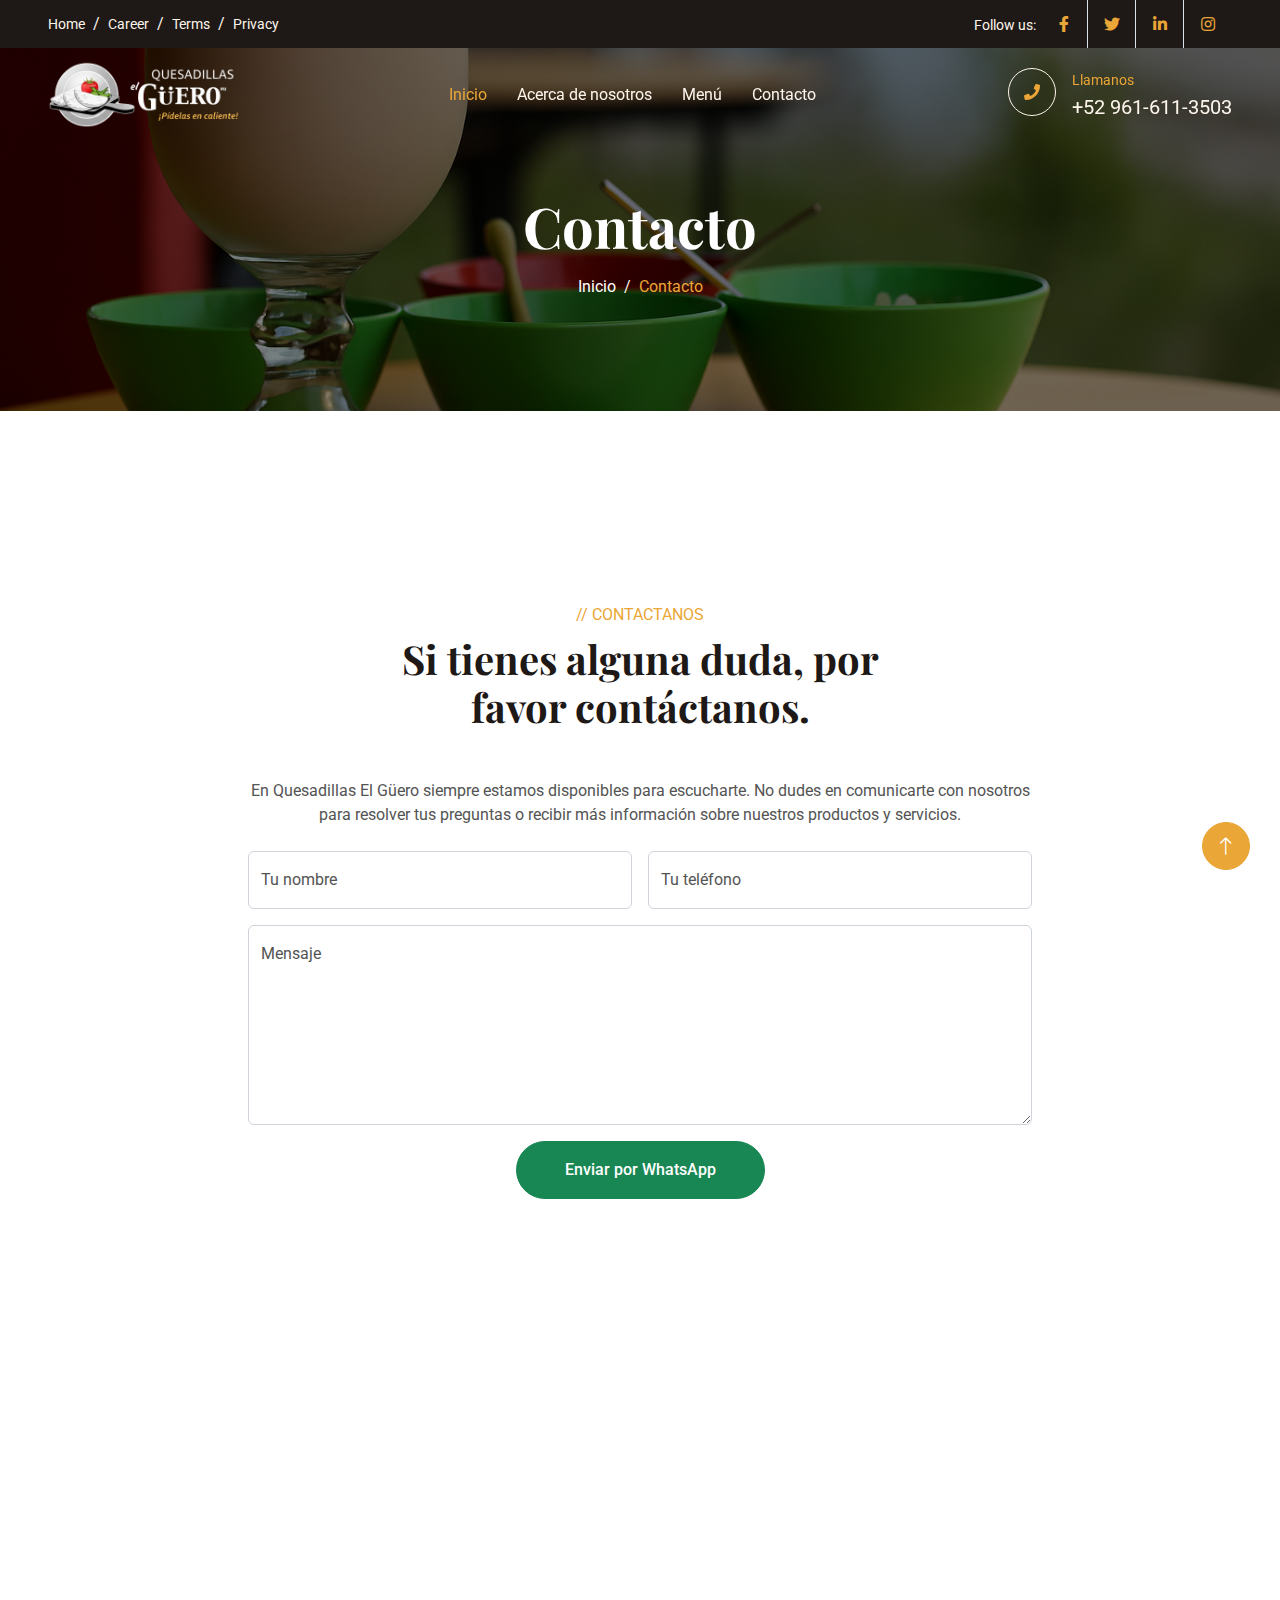
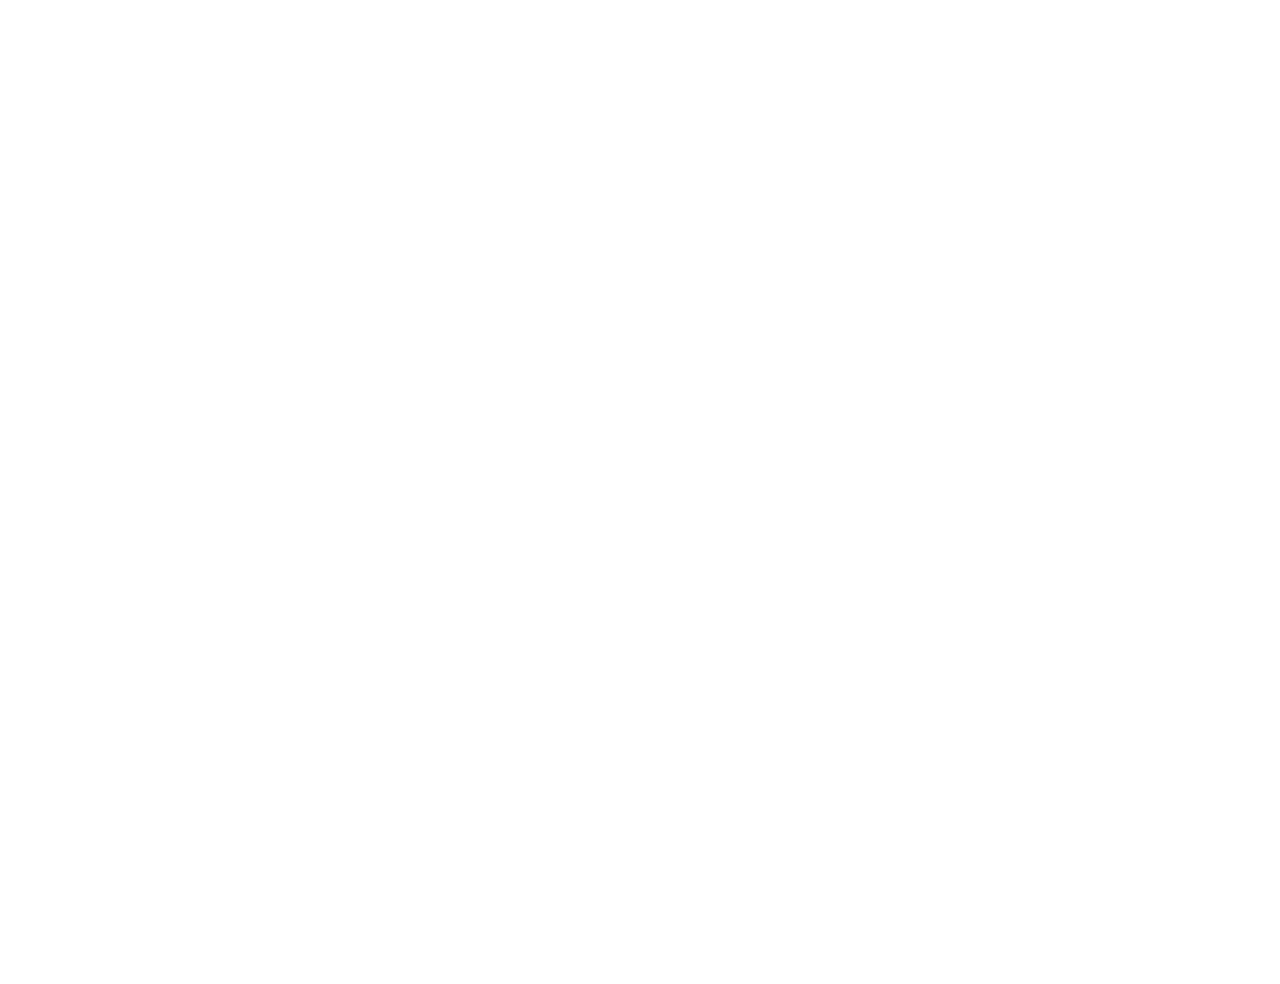
<file: contact.html>
<!doctype html>
<html lang="en">
  <head>
    <meta charset="utf-8" />
    <title>Quesadillas el Guero- Website</title>
    <meta content="width=device-width, initial-scale=1.0" name="viewport" />
    <meta content="" name="keywords" />
    <meta content="" name="description" />

    <!-- Favicon -->
    <link href="img/favicon.ico" rel="icon" />

    <!-- Google Web Fonts -->
    <link rel="preconnect" href="https://fonts.googleapis.com" />
    <link rel="preconnect" href="https://fonts.gstatic.com" crossorigin />
    <link
      href="https://fonts.googleapis.com/css2?family=Roboto:wght@400;500&family=Playfair+Display:wght@600;700&display=swap"
      rel="stylesheet"
    />

    <!-- Icon Font Stylesheet -->
    <link
      href="https://cdnjs.cloudflare.com/ajax/libs/font-awesome/5.10.0/css/all.min.css"
      rel="stylesheet"
    />
    <link
      href="https://cdn.jsdelivr.net/npm/bootstrap-icons@1.4.1/font/bootstrap-icons.css"
      rel="stylesheet"
    />

    <!-- Libraries Stylesheet -->
    <link href="lib/animate/animate.min.css" rel="stylesheet" />
    <link href="lib/owlcarousel/assets/owl.carousel.min.css" rel="stylesheet" />

    <!-- Customized Bootstrap Stylesheet -->
    <link href="css/bootstrap.min.css" rel="stylesheet" />

    <!-- Template Stylesheet -->
    <link href="css/style.css" rel="stylesheet" />
  </head>

  <body>
    <!-- Spinner Start -->
    <div
      id="spinner"
      class="show bg-white position-fixed translate-middle w-100 vh-100 top-50 start-50 d-flex align-items-center justify-content-center"
    >
      <div class="spinner-grow text-primary" role="status"></div>
    </div>
    <!-- Spinner End -->

    <!-- Topbar Start -->
    <div
      class="container-fluid top-bar bg-dark text-light px-0 wow fadeIn"
      data-wow-delay="0.1s"
    >
      <div class="row gx-0 align-items-center d-none d-lg-flex">
        <div class="col-lg-6 px-5 text-start">
          <ol class="breadcrumb mb-0">
            <li class="breadcrumb-item">
              <a class="small text-light" href="#">Home</a>
            </li>
            <li class="breadcrumb-item">
              <a class="small text-light" href="#">Career</a>
            </li>
            <li class="breadcrumb-item">
              <a class="small text-light" href="#">Terms</a>
            </li>
            <li class="breadcrumb-item">
              <a class="small text-light" href="#">Privacy</a>
            </li>
          </ol>
        </div>
        <div class="col-lg-6 px-5 text-end">
          <small>Follow us:</small>
          <div class="h-100 d-inline-flex align-items-center">
            <a class="btn-lg-square text-primary border-end rounded-0" href=""
              ><i class="fab fa-facebook-f"></i
            ></a>
            <a class="btn-lg-square text-primary border-end rounded-0" href=""
              ><i class="fab fa-twitter"></i
            ></a>
            <a class="btn-lg-square text-primary border-end rounded-0" href=""
              ><i class="fab fa-linkedin-in"></i
            ></a>
            <a class="btn-lg-square text-primary pe-0" href=""
              ><i class="fab fa-instagram"></i
            ></a>
          </div>
        </div>
      </div>
    </div>
    <!-- Topbar End -->

    <!-- Navbar Start -->

    <!-- Navbar Start -->
    <nav
      class="navbar navbar-expand-lg navbar-dark fixed-top py-lg-0 px-lg-5 wow fadeIn"
      data-wow-delay="0.1s"
    >
      <a href="index.html" class="navbar-brand ms-4 ms-lg-0">
        <!-- <h1 class="text-primary m-0"></h1> -->
        <img style="width: 12rem" src="img/logo_6.png" alt="" />
      </a>
      <button
        type="button"
        class="navbar-toggler me-4"
        data-bs-toggle="collapse"
        data-bs-target="#navbarCollapse"
      >
        <span class="navbar-toggler-icon"></span>
      </button>
      <div class="collapse navbar-collapse" id="navbarCollapse">
        <div class="navbar-nav mx-auto p-4 p-lg-0">
          <a href="index.html" class="nav-item nav-link active">Inicio</a>
          <a href="about.html" class="nav-item nav-link">Acerca de nosotros</a>
          <!-- <a href="service.html" class="nav-item nav-link">Servicios</a> -->
          <a href="product.html" class="nav-item nav-link">Menú</a>
          <a href="contact.html" class="nav-item nav-link">Contacto</a>
        </div>
        <div class="d-none d-lg-flex">
          <div
            class="flex-shrink-0 btn-lg-square border border-light rounded-circle"
          >
            <a
              class="fa fa-phone text-primary"
              href="https://api.whatsapp.com/send/?phone=529611733819&text&type=phone_number&app_absent=0"
            ></a>
          </div>
          <div class="ps-3">
            <small class="text-primary mb-0">Llamanos</small>
            <p class="text-light fs-5 mb-0">+52 961-611-3503</p>
          </div>
        </div>
      </div>
    </nav>
    <!-- Navbar End -->

    <!-- Page Header Start -->
    <div
      class="container-fluid page-header py-6 wow fadeIn"
      data-wow-delay="0.1s"
    >
      <div class="container text-center pt-5 pb-3">
        <h1 class="display-4 text-white animated slideInDown mb-3">Contacto</h1>
        <nav aria-label="breadcrumb animated slideInDown">
          <ol class="breadcrumb justify-content-center mb-0">
            <li class="breadcrumb-item">
              <a class="text-white" href="index.html">Inicio</a>
            </li>
            <li class="breadcrumb-item text-primary active" aria-current="page">
              Contacto
            </li>
          </ol>
        </nav>
      </div>
    </div>
    <!-- Page Header End -->

    <!-- Contact Start -->
    <div class="container-xxl py-6">
      <div class="container">
        <div
          class="text-center mx-auto mb-5 wow fadeInUp"
          data-wow-delay="0.1s"
          style="max-width: 500px"
        >
          <p class="text-primary text-uppercase mb-2">// Contactanos</p>
          <h1 class="display-6 mb-4">
            Si tienes alguna duda, por favor contáctanos.
          </h1>
        </div>
        <div class="row g-0 justify-content-center">
          <div class="col-lg-8 wow fadeInUp" data-wow-delay="0.1s">
            <p class="text-center mb-4">
              En Quesadillas El Güero siempre estamos disponibles para
              escucharte. No dudes en comunicarte con nosotros para resolver tus
              preguntas o recibir más información sobre nuestros productos y
              servicios.
            </p>
            <form id="whatsappForm">
              <div class="row g-3">
                <div class="col-md-6">
                  <div class="form-floating">
                    <input
                      type="text"
                      class="form-control"
                      id="name"
                      placeholder="Tu nombre"
                      required
                    />
                    <label for="name">Tu nombre</label>
                  </div>
                </div>

                <div class="col-md-6">
                  <div class="form-floating">
                    <input
                      type="tel"
                      class="form-control"
                      id="phone"
                      placeholder="Tu teléfono"
                      required
                    />
                    <label for="phone">Tu teléfono</label>
                  </div>
                </div>

                <div class="col-12">
                  <div class="form-floating">
                    <textarea
                      class="form-control"
                      placeholder="Escribe tu mensaje"
                      id="message"
                      style="height: 200px"
                      required
                    ></textarea>
                    <label for="message">Mensaje</label>
                  </div>
                </div>

                <div class="col-12 text-center">
                  <button
                    class="btn btn-success rounded-pill py-3 px-5"
                    type="submit"
                  >
                    Enviar por WhatsApp
                  </button>
                </div>
              </div>
            </form>
          </div>
        </div>
      </div>
    </div>
    <!-- Contact End -->

    <!-- Team Start -->
    <div class="container-xxl py-6">
      <div class="container">
        <div
          class="text-center mx-auto mb-5 wow fadeInUp"
          data-wow-delay="0.1s"
          style="max-width: 500px"
        >
          <p class="text-primary text-uppercase mb-2">// Sucursales</p>
          <h1 class="display-6 mb-4">
            Nuestras sucursales, tu punto de sabor.
          </h1>
        </div>
        <div class="row g-4 justify-content-center">
          <div class="col-lg-4 col-md-6 wow fadeInUp" data-wow-delay="0.1s">
            <div class="team-item text-center rounded overflow-hidden">
              <!-- Mapa en lugar de imagen -->

              <div
                class="map-container"
                style="
                  position: relative;
                  width: 100%;
                  height: 250px;
                  overflow: hidden;
                "
              >
                <iframe
                  style="
                    position: absolute;
                    top: 0;
                    left: 0;
                    width: 100%;
                    height: 100%;
                    border: 0;
                  "
                  src="https://www.google.com/maps/embed?pb=!1m18!1m12!1m3!1d15281.610990822928!2d-93.1418347128418!3d16.756626500000007!2m3!1f0!2f0!3f0!3m2!1i1024!2i768!4f13.1!3m3!1m2!1s0x85ecd8f0b66922fb%3A0x62ebb38aecbec788!2sQuesadillas%20El%20G%C3%BCero%20Bicentenario!5e0!3m2!1ses!2smx!4v1768321083175!5m2!1ses!2smx"
                  allowfullscreen=""
                  loading="lazy"
                  referrerpolicy="no-referrer-when-downgrade"
                >
                </iframe>
              </div>

              <div class="team-text">
                <div class="team-title">
                  <h5>Bicentenario</h5>
                  <span>961-611-3503</span>
                </div>
                <div class="team-social">
                  <a class="btn btn-square btn-light rounded-circle" href="">
                    <i class="fab fa-facebook-f"></i>
                  </a>
                  <a class="btn btn-square btn-light rounded-circle" href="">
                    <i class="fab fa-twitter"></i>
                  </a>
                  <a class="btn btn-square btn-light rounded-circle" href="">
                    <i class="fab fa-instagram"></i>
                  </a>
                </div>
              </div>
            </div>
          </div>
          <div class="col-lg-4 col-md-6 wow fadeInUp" data-wow-delay="0.1s">
            <div class="team-item text-center rounded overflow-hidden">
              <!-- Mapa en lugar de imagen -->
              <div
                class="map-container"
                style="
                  position: relative;
                  width: 100%;
                  height: 250px;
                  overflow: hidden;
                "
              >
                <iframe
                  src="https://www.google.com/maps/embed?pb=!1m18!1m12!1m3!1d15281.610990822928!2d-93.1418347128418!3d16.756626500000007!2m3!1f0!2f0!3f0!3m2!1i1024!2i768!4f13.1!3m3!1m2!1s0x85ecd89ecf8fc24d%3A0x7144cd0ccb47e7ee!2sQuesadillas%20El%20G%C3%BCero%20Marimba!5e0!3m2!1ses!2smx!4v1768320085348!5m2!1ses!2smx"
                  style="
                    position: absolute;
                    top: 0;
                    left: 0;
                    width: 100%;
                    height: 100%;
                    border: 0;
                  "
                  allowfullscreen=""
                  loading="lazy"
                  referrerpolicy="no-referrer-when-downgrade"
                ></iframe>
              </div>

              <div class="team-text">
                <div class="team-title">
                  <h5>Marimba</h5>
                  <span>961-611-3503</span>
                </div>
                <div class="team-social">
                  <a class="btn btn-square btn-light rounded-circle" href="">
                    <i class="fab fa-facebook-f"></i>
                  </a>
                  <a class="btn btn-square btn-light rounded-circle" href="">
                    <i class="fab fa-twitter"></i>
                  </a>
                  <a class="btn btn-square btn-light rounded-circle" href="">
                    <i class="fab fa-instagram"></i>
                  </a>
                </div>
              </div>
            </div>
          </div>
          <div class="col-lg-4 col-md-6 wow fadeInUp" data-wow-delay="0.1s">
            <div class="team-item text-center rounded overflow-hidden">
              <!-- Mapa en lugar de imagen -->
              <div
                class="map-container"
                style="
                  position: relative;
                  width: 100%;
                  height: 250px;
                  overflow: hidden;
                "
              >
                <iframe
                  style="
                    position: absolute;
                    top: 0;
                    left: 0;
                    width: 100%;
                    height: 100%;
                    border: 0;
                  "
                  src="https://www.google.com/maps/embed?pb=!1m18!1m12!1m3!1d15281.96298163623!2d-93.10838501284181!3d16.752242799999994!2m3!1f0!2f0!3f0!3m2!1i1024!2i768!4f13.1!3m3!1m2!1s0x85ed278dbaf6b053%3A0xce9d5c683b88b139!2sQuesadillas%20el%20g%C3%BCero!5e0!3m2!1ses!2smx!4v1768321321148!5m2!1ses!2smx"
                  allowfullscreen=""
                  loading="lazy"
                  referrerpolicy="no-referrer-when-downgrade"
                >
                </iframe>
              </div>

              <div class="team-text">
                <div class="team-title">
                  <h5>Las Palmas</h5>
                  <span>961-150-4228</span>
                </div>
                <div class="team-social">
                  <a class="btn btn-square btn-light rounded-circle" href="">
                    <i class="fab fa-facebook-f"></i>
                  </a>
                  <a class="btn btn-square btn-light rounded-circle" href="">
                    <i class="fab fa-twitter"></i>
                  </a>
                  <a class="btn btn-square btn-light rounded-circle" href="">
                    <i class="fab fa-instagram"></i>
                  </a>
                </div>
              </div>
            </div>
          </div>
        </div>
      </div>
    </div>

    <!-- Footer Start -->
    <div
      class="container-fluid bg-dark text-light footer my-6 mb-0 py-5 wow fadeIn"
      data-wow-delay="0.1s"
    >
      <div class="container py-5">
        <div class="row g-5">
          <div class="col-lg-3 col-md-6">
            <h4 class="text-light mb-4">Sucursal Matriz</h4>
            <p class="mb-2">
              <i class="fa fa-map-marker-alt me-3"></i>Av. 2a. Nte. Pte. 922D,
              Guadalupe, 29000 Tuxtla Gutiérrez, Chis.
            </p>
            <p class="mb-2">
              <i class="fa fa-phone-alt me-3"></i>+52 9616113503
            </p>
            <!-- <p class="mb-2">
              <i class="fa fa-envelope me-3"></i>info@example.com
            </p> -->
            <div class="d-flex pt-2">
              <!-- <a
                class="btn btn-square btn-outline-light rounded-circle me-1"
                href=""
                ><i class="fab fa-twitter"></i
              ></a> -->
              <a
                class="btn btn-square btn-outline-light rounded-circle me-1"
                href="https://www.facebook.com/quesadillaselgueromx/?locale=es_LA"
                ><i class="fab fa-facebook-f"></i
              ></a>
              <!-- <a
                class="btn btn-square btn-outline-light rounded-circle me-1"
                href=""
                ><i class="fab fa-youtube"></i
              ></a> -->
              <a
                class="btn btn-square btn-outline-light rounded-circle me-0"
                href="https://www.instagram.com/quesadillas_elguero_/"
                ><i class="fab fa-instagram"></i
              ></a>
            </div>
          </div>
          <div class="col-lg-3 col-md-6">
            <h4 class="text-light mb-4">Enlaces Rapidos</h4>
            <a class="btn btn-link" href="about.html">Acerca de nosotros</a>
            <a class="btn btn-link" href="contact.html">Contactt</a>
            <a class="btn btn-link" href="product.html">Menu</a>
            <!-- <a class="btn btn-link" href="">Terms & Condition</a>
            <a class="btn btn-link" href="">Support</a> -->
          </div>
          <!-- <div class="col-lg-3 col-md-6">
            <h4 class="text-light mb-4">Quick Links</h4>
            <a class="btn btn-link" href="">About Us</a>
            <a class="btn btn-link" href="">Contact Us</a>
            <a class="btn btn-link" href="">Our Services</a>
            <a class="btn btn-link" href="">Terms & Condition</a>
            <a class="btn btn-link" href="">Support</a>
          </div> -->
          <div class="col-lg-3 col-md-6">
            <h4 class="text-light mb-4">Galeria de fotos</h4>
            <div class="row g-2">
              <div class="col-4">
                <img
                  class="img-fluid bg-light rounded p-1"
                  src="img/producto_1.jpg"
                  alt="Image"
                />
              </div>
              <div class="col-4">
                <img
                  class="img-fluid bg-light rounded p-1"
                  src="img/producto_2.jpeg"
                  alt="Image"
                />
              </div>
              <div class="col-4">
                <img
                  class="img-fluid bg-light rounded p-1"
                  src="img/producto_3.jpeg"
                  alt="Image"
                />
              </div>
              <div class="col-4">
                <img
                  class="img-fluid bg-light rounded p-1"
                  src="img/producto_4.jpeg"
                  alt="Image"
                />
              </div>
              <div class="col-4">
                <img
                  class="img-fluid bg-light rounded p-1"
                  src="img/menu.jpg"
                  alt="Image"
                />
              </div>
              <div class="col-4">
                <img
                  class="img-fluid bg-light rounded p-1"
                  src="img/producto_6.jpg"
                  alt="Image"
                />
              </div>
            </div>
          </div>
        </div>
      </div>
    </div>
    <!-- Footer End -->
    <!-- Footer End -->

    <!-- Copyright Start -->
    <div
      class="container-fluid copyright text-light py-4 wow fadeIn"
      data-wow-delay="0.1s"
    >
      <div class="container">
        <div class="row">
          <div class="col-md-6 text-center text-md-start mb-3 mb-md-0">
            &copy; <a href="https://nodetek.com.mx/">Nodetek</a>, All Right Reserved.
          </div>
          <div class="col-md-6 text-center text-md-end">
            <!--/*** This template is free as long as you keep the footer author’s credit link/attribution link/backlink. If you'd like to use the template without the footer author’s credit link/attribution link/backlink, you can purchase the Credit Removal License from "https://htmlcodex.com/credit-removal". Thank you for your support. ***/-->
            Designed By <a href="https://nodetek.com.mx/">Nodetek</a>
          </div>
        </div>
      </div>
    </div>
    <!-- Copyright End -->

    <!-- Back to Top -->
    <a
      href="#"
      class="btn btn-lg btn-primary btn-lg-square rounded-circle back-to-top"
      ><i class="bi bi-arrow-up"></i
    ></a>

    <!-- JavaScript Libraries -->
    <script src="https://code.jquery.com/jquery-3.4.1.min.js"></script>
    <script src="https://cdn.jsdelivr.net/npm/bootstrap@5.0.0/dist/js/bootstrap.bundle.min.js"></script>
    <script src="lib/wow/wow.min.js"></script>
    <script src="lib/easing/easing.min.js"></script>
    <script src="lib/waypoints/waypoints.min.js"></script>
    <script src="lib/counterup/counterup.min.js"></script>
    <script src="lib/owlcarousel/owl.carousel.min.js"></script>
    <script>
      document
        .getElementById("whatsappForm")
        .addEventListener("submit", function (e) {
          e.preventDefault();

          const name = document.getElementById("name").value;
          const phone = document.getElementById("phone").value;
          const message = document.getElementById("message").value;

          const whatsappNumber = "529611733819";
          // Ejemplo México: 5219991234567
          console.log(`Hola, mi nombre es ${name}.
Teléfono: ${phone}

Mensaje:
${message}`);

          const text = `
                        Nombre: ${name}.
                        Teléfono: ${phone}
                        Hola, encontré su información en su página web. ${message}`;

          const url = `https://wa.me/${whatsappNumber}?text=${encodeURIComponent(text)}`;

          window.open(url, "_blank");
        });
    </script>

    <!-- Template Javascript -->
    <script src="js/main.js"></script>
  </body>
</html>
</file>
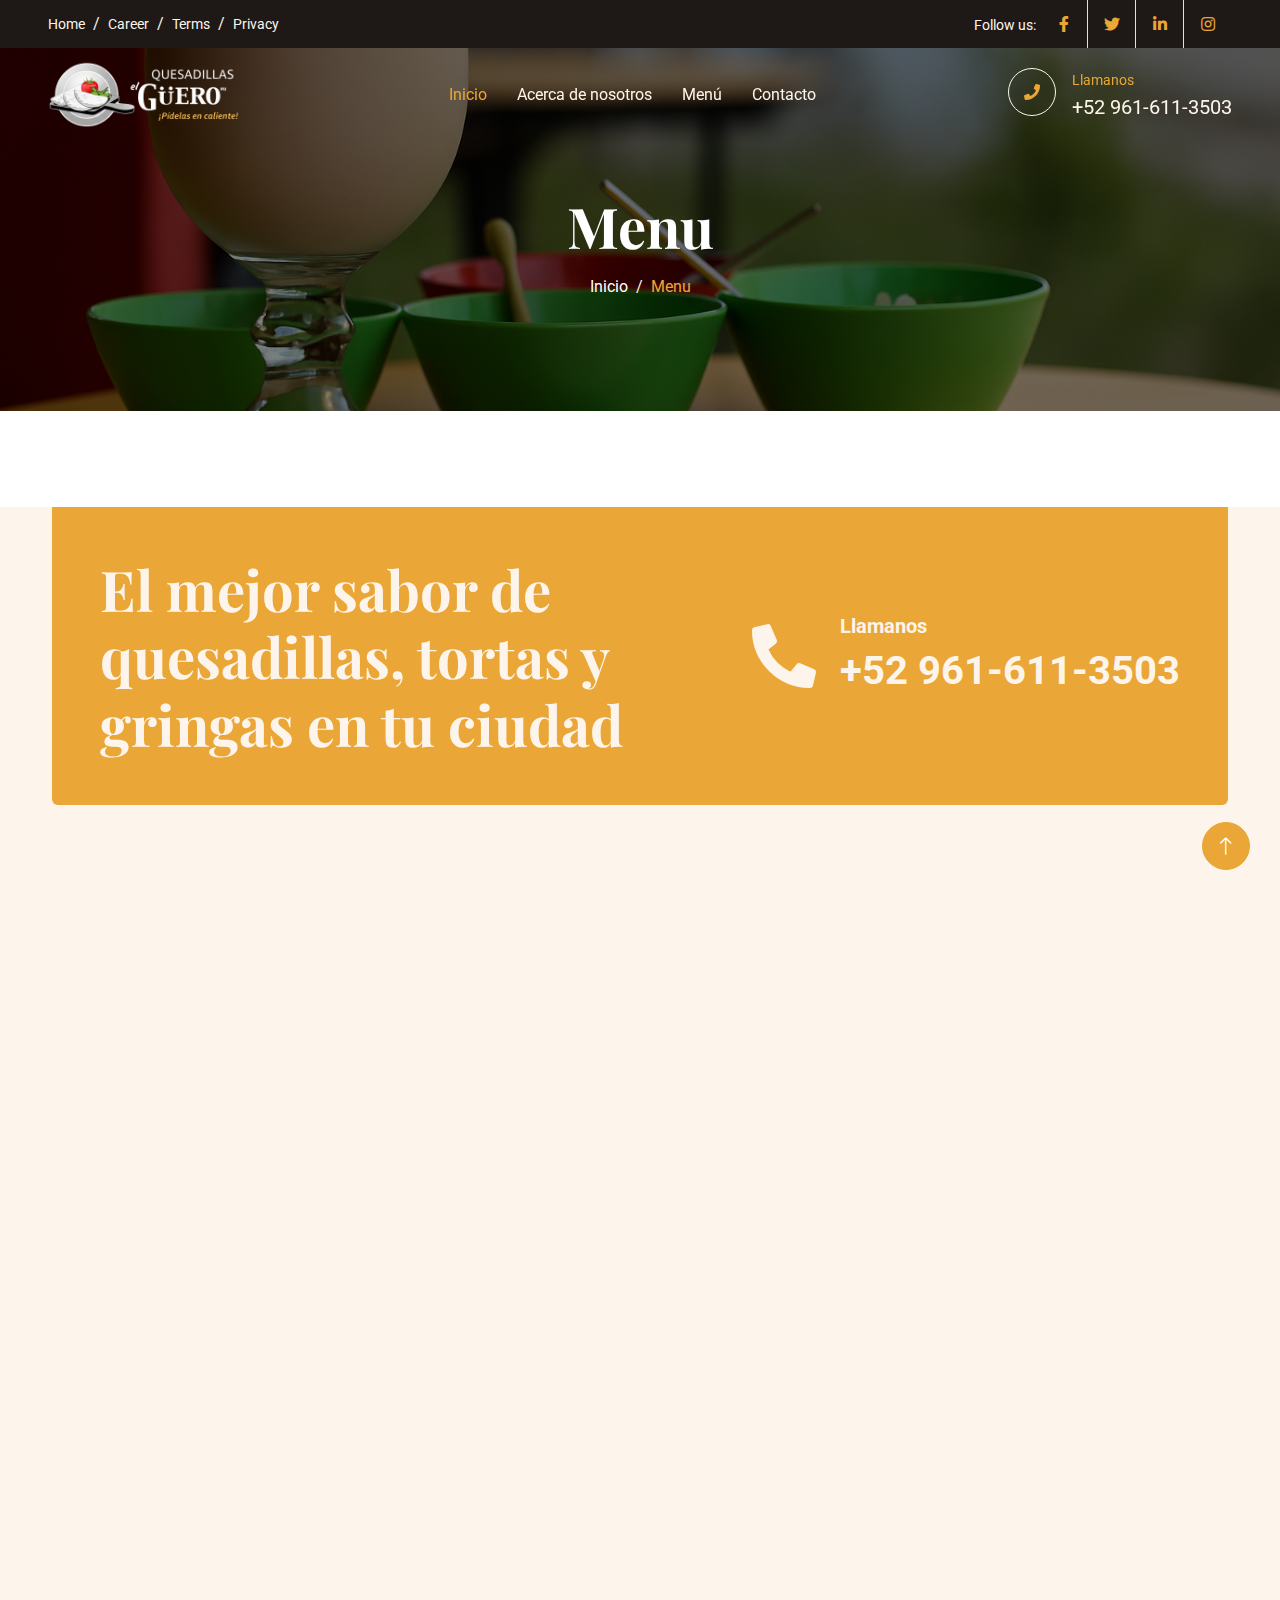
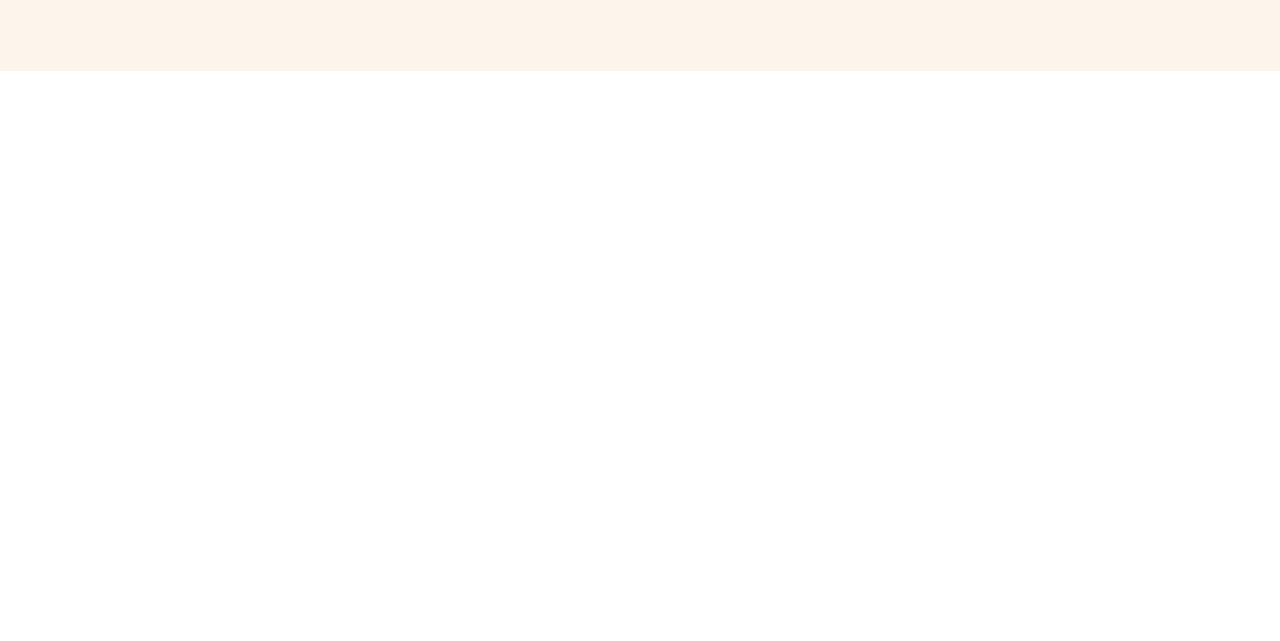
<file: product.html>
<!doctype html>
<html lang="en">
  <head>
    <meta charset="utf-8" />
    <title>Quesadillas el Guero- Website</title>
    <meta content="width=device-width, initial-scale=1.0" name="viewport" />
    <meta content="" name="keywords" />
    <meta content="" name="description" />

    <!-- Favicon -->
    <link href="img/favicon.ico" rel="icon" />

    <!-- Google Web Fonts -->
    <link rel="preconnect" href="https://fonts.googleapis.com" />
    <link rel="preconnect" href="https://fonts.gstatic.com" crossorigin />
    <link
      href="https://fonts.googleapis.com/css2?family=Roboto:wght@400;500&family=Playfair+Display:wght@600;700&display=swap"
      rel="stylesheet"
    />

    <!-- Icon Font Stylesheet -->
    <link
      href="https://cdnjs.cloudflare.com/ajax/libs/font-awesome/5.10.0/css/all.min.css"
      rel="stylesheet"
    />
    <link
      href="https://cdn.jsdelivr.net/npm/bootstrap-icons@1.4.1/font/bootstrap-icons.css"
      rel="stylesheet"
    />

    <!-- Libraries Stylesheet -->
    <link href="lib/animate/animate.min.css" rel="stylesheet" />
    <link href="lib/owlcarousel/assets/owl.carousel.min.css" rel="stylesheet" />

    <!-- Customized Bootstrap Stylesheet -->
    <link href="css/bootstrap.min.css" rel="stylesheet" />

    <!-- Template Stylesheet -->
    <link href="css/style.css" rel="stylesheet" />
  </head>

  <body>
    <!-- Spinner Start -->
    <div
      id="spinner"
      class="show bg-white position-fixed translate-middle w-100 vh-100 top-50 start-50 d-flex align-items-center justify-content-center"
    >
      <div class="spinner-grow text-primary" role="status"></div>
    </div>
    <!-- Spinner End -->

    <!-- Topbar Start -->
    <div
      class="container-fluid top-bar bg-dark text-light px-0 wow fadeIn"
      data-wow-delay="0.1s"
    >
      <div class="row gx-0 align-items-center d-none d-lg-flex">
        <div class="col-lg-6 px-5 text-start">
          <ol class="breadcrumb mb-0">
            <li class="breadcrumb-item">
              <a class="small text-light" href="#">Home</a>
            </li>
            <li class="breadcrumb-item">
              <a class="small text-light" href="#">Career</a>
            </li>
            <li class="breadcrumb-item">
              <a class="small text-light" href="#">Terms</a>
            </li>
            <li class="breadcrumb-item">
              <a class="small text-light" href="#">Privacy</a>
            </li>
          </ol>
        </div>
        <div class="col-lg-6 px-5 text-end">
          <small>Follow us:</small>
          <div class="h-100 d-inline-flex align-items-center">
            <a class="btn-lg-square text-primary border-end rounded-0" href=""
              ><i class="fab fa-facebook-f"></i
            ></a>
            <a class="btn-lg-square text-primary border-end rounded-0" href=""
              ><i class="fab fa-twitter"></i
            ></a>
            <a class="btn-lg-square text-primary border-end rounded-0" href=""
              ><i class="fab fa-linkedin-in"></i
            ></a>
            <a class="btn-lg-square text-primary pe-0" href=""
              ><i class="fab fa-instagram"></i
            ></a>
          </div>
        </div>
      </div>
    </div>
    <!-- Topbar End -->

    <!-- Navbar Start -->

    <!-- Navbar Start -->
    <nav
      class="navbar navbar-expand-lg navbar-dark fixed-top py-lg-0 px-lg-5 wow fadeIn"
      data-wow-delay="0.1s"
    >
      <a href="index.html" class="navbar-brand ms-4 ms-lg-0">
        <!-- <h1 class="text-primary m-0"></h1> -->
        <img style="width: 12rem" src="img/logo_6.png" alt="" />
      </a>
      <button
        type="button"
        class="navbar-toggler me-4"
        data-bs-toggle="collapse"
        data-bs-target="#navbarCollapse"
      >
        <span class="navbar-toggler-icon"></span>
      </button>
      <div class="collapse navbar-collapse" id="navbarCollapse">
        <div class="navbar-nav mx-auto p-4 p-lg-0">
          <a href="index.html" class="nav-item nav-link active">Inicio</a>
          <a href="about.html" class="nav-item nav-link">Acerca de nosotros</a>
          <!-- <a href="service.html" class="nav-item nav-link">Servicios</a> -->
          <a href="product.html" class="nav-item nav-link">Menú</a>
          <a href="contact.html" class="nav-item nav-link">Contacto</a>
        </div>
        <div class="d-none d-lg-flex">
          <div
            class="flex-shrink-0 btn-lg-square border border-light rounded-circle"
          >
            <a
              class="fa fa-phone text-primary"
              href="https://api.whatsapp.com/send/?phone=529611733819&text&type=phone_number&app_absent=0"
            ></a>
          </div>
          <div class="ps-3">
            <small class="text-primary mb-0">Llamanos</small>
            <p class="text-light fs-5 mb-0">+52 961-611-3503</p>
          </div>
        </div>
      </div>
    </nav>
    <!-- Navbar End -->

    <!-- Page Header Start -->
    <div
      class="container-fluid page-header py-6 wow fadeIn"
      data-wow-delay="0.1s"
    >
      <div class="container text-center pt-5 pb-3">
        <h1 class="display-4 text-white animated slideInDown mb-3">Menu</h1>
        <nav aria-label="breadcrumb animated slideInDown">
          <ol class="breadcrumb justify-content-center mb-0">
            <li class="breadcrumb-item">
              <a class="text-white" href="index.html">Inicio</a>
            </li>

            <li class="breadcrumb-item text-primary active" aria-current="page">
              Menu
            </li>
          </ol>
        </nav>
      </div>
    </div>
    <!-- Page Header End -->

    <!-- Product Start -->
    <div class="container-xxl bg-light my-6 py-6 pt-0">
      <div class="container">
        <div
          class="bg-primary text-light rounded-bottom p-5 my-6 mt-0 wow fadeInUp"
          data-wow-delay="0.1s"
        >
          <div class="row g-4 align-items-center">
            <div class="col-lg-6">
              <h1 class="display-4 text-light mb-0">
                El mejor sabor de quesadillas, tortas y gringas en tu ciudad
              </h1>
            </div>
            <div class="col-lg-6 text-lg-end">
              <div class="d-inline-flex align-items-center text-start">
                <i class="fa fa-phone-alt fa-4x flex-shrink-0"></i>
                <div class="ms-4">
                  <p class="fs-5 fw-bold mb-0">Llamanos</p>
                  <p class="fs-1 fw-bold mb-0">+52 961-611-3503</p>
                </div>
              </div>
            </div>
          </div>
        </div>
        <div
          class="text-center mx-auto mb-5 wow fadeInUp"
          data-wow-delay="0.1s"
          style="max-width: 500px"
        >
          <p class="text-primary text-uppercase mb-2">// Menu</p>
          <h1 class="display-6 mb-4">Explora todo lo que tenemos para ti</h1>
        </div>
        <div class="row g-4">
          <div class="col-lg-4 col-md-6 wow fadeInUp" data-wow-delay="0.1s">
            <div
              class="product-item d-flex flex-column bg-white rounded overflow-hidden h-100"
            >
              <div class="text-center p-4">
                <div
                  class="d-inline-block border border-primary rounded-pill px-3 mb-3"
                >
                  $60 - $70
                </div>
                <h3 class="mb-3">Quesadillas</h3>
                <span
                  >Quesadillas hechas con el corazón, llenas de sabor y
                  tradición.”</span
                >
              </div>
              <div class="position-relative mt-auto">
                <img class="img-fluid" src="img/producto_1.jpg" alt="" />
                <div class="product-overlay">
                  <a
                    class="btn btn-lg-square btn-outline-light rounded-circle"
                    href=""
                    ><i class="fa fa-eye text-primary"></i
                  ></a>
                </div>
              </div>
            </div>
          </div>
          <div class="col-lg-4 col-md-6 wow fadeInUp" data-wow-delay="0.3s">
            <div
              class="product-item d-flex flex-column bg-white rounded overflow-hidden h-100"
            >
              <div class="text-center p-4">
                <div
                  class="d-inline-block border border-primary rounded-pill pt-1 px-3 mb-3"
                >
                  $65 - $200
                </div>
                <h3 class="mb-3">Antojitos</h3>
                <span
                  >El sabor casero que convierte cualquier momento en
                  especial.</span
                >
              </div>
              <div class="position-relative mt-auto">
                <img class="img-fluid" src="img/producto_3.jpeg" alt="" />
                <div class="product-overlay">
                  <a
                    class="btn btn-lg-square btn-outline-light rounded-circle"
                    href=""
                    ><i class="fa fa-eye text-primary"></i
                  ></a>
                </div>
              </div>
            </div>
          </div>
          <div class="col-lg-4 col-md-6 wow fadeInUp" data-wow-delay="0.5s">
            <div
              class="product-item d-flex flex-column bg-white rounded overflow-hidden h-100"
            >
              <div class="text-center p-4">
                <div
                  class="d-inline-block border border-primary rounded-pill pt-1 px-3 mb-3"
                >
                  $25
                </div>
                <h4 class="mb-3">Bebidas</h4>
                <span
                  >Acompaña tu alimentos con nuestras bebidas llenas de energía
                  y sabor.</span
                >
              </div>
              <div class="position-relative mt-auto">
                <img class="img-fluid" src="img/producto_4.jpeg" alt="" />
                <div class="product-overlay">
                  <a
                    class="btn btn-lg-square btn-outline-light rounded-circle"
                    href=""
                    ><i class="fa fa-eye text-primary"></i
                  ></a>
                </div>
              </div>
            </div>
          </div>
        </div>
      </div>
    </div>
    <!-- Product End -->
    
    <!-- Footer Start -->
   <div
      class="container-fluid bg-dark text-light footer my-6 mb-0 py-5 wow fadeIn"
      data-wow-delay="0.1s"
    >
      <div class="container py-5">
        <div class="row g-5">
          <div class="col-lg-3 col-md-6">
            <h4 class="text-light mb-4">Sucursal Matriz</h4>
            <p class="mb-2">
              <i class="fa fa-map-marker-alt me-3"></i>Av. 2a. Nte. Pte. 922D, Guadalupe, 29000 Tuxtla Gutiérrez, Chis.
            </p>
            <p class="mb-2">
              <i class="fa fa-phone-alt me-3"></i>+52 9616113503
            </p>
            <!-- <p class="mb-2">
              <i class="fa fa-envelope me-3"></i>info@example.com
            </p> -->
            <div class="d-flex pt-2">
              <!-- <a
                class="btn btn-square btn-outline-light rounded-circle me-1"
                href=""
                ><i class="fab fa-twitter"></i
              ></a> -->
              <a
                class="btn btn-square btn-outline-light rounded-circle me-1"
                href="https://www.facebook.com/quesadillaselgueromx/?locale=es_LA"
                ><i class="fab fa-facebook-f"></i
              ></a>
              <!-- <a
                class="btn btn-square btn-outline-light rounded-circle me-1"
                href=""
                ><i class="fab fa-youtube"></i
              ></a> -->
              <a
                class="btn btn-square btn-outline-light rounded-circle me-0"
                href="https://www.instagram.com/quesadillas_elguero_/"
                ><i class="fab fa-instagram"></i
              ></a>
            </div>
          </div>
          <div class="col-lg-3 col-md-6">
            <h4 class="text-light mb-4">Enlaces Rapidos</h4>
            <a class="btn btn-link" href="about.html">Acerca de nosotros</a>
            <a class="btn btn-link" href="contact.html">Contactt</a>
            <a class="btn btn-link" href="product.html">Menu</a>
            <!-- <a class="btn btn-link" href="">Terms & Condition</a>
            <a class="btn btn-link" href="">Support</a> -->
          </div>
          <!-- <div class="col-lg-3 col-md-6">
            <h4 class="text-light mb-4">Quick Links</h4>
            <a class="btn btn-link" href="">About Us</a>
            <a class="btn btn-link" href="">Contact Us</a>
            <a class="btn btn-link" href="">Our Services</a>
            <a class="btn btn-link" href="">Terms & Condition</a>
            <a class="btn btn-link" href="">Support</a>
          </div> -->
          <div class="col-lg-3 col-md-6">
            <h4 class="text-light mb-4">Galeria de fotos</h4>
            <div class="row g-2">
              <div class="col-4">
                <img
                  class="img-fluid bg-light rounded p-1"
                  src="img/producto_1.jpg"
                  alt="Image"
                />
              </div>
              <div class="col-4">
                <img
                  class="img-fluid bg-light rounded p-1"
                  src="img/producto_2.jpeg"
                  alt="Image"
                />
              </div>
              <div class="col-4">
                <img
                  class="img-fluid bg-light rounded p-1"
                  src="img/producto_3.jpeg"
                  alt="Image"
                />
              </div>
              <div class="col-4">
                <img
                  class="img-fluid bg-light rounded p-1"
                  src="img/producto_4.jpeg"
                  alt="Image"
                />
              </div>
              <div class="col-4">
                <img
                  class="img-fluid bg-light rounded p-1"
                  src="img/menu.jpg"
                  alt="Image"
                />
              </div>
              <div class="col-4">
                <img
                  class="img-fluid bg-light rounded p-1"
                  src="img/producto_6.jpg"
                  alt="Image"
                />
              </div>
            </div>
          </div>
        </div>
      </div>
    </div>
    <!-- Footer End -->
    <!-- Footer End -->

    <!-- Copyright Start -->
    <div
      class="container-fluid copyright text-light py-4 wow fadeIn"
      data-wow-delay="0.1s"
    >
      <div class="container">
        <div class="row">
          <div class="col-md-6 text-center text-md-start mb-3 mb-md-0">
            &copy; <a href="https://nodetek.com.mx/">Nodetek</a>, All Right Reserved.
          </div>
          <div class="col-md-6 text-center text-md-end">
            <!--/*** This template is free as long as you keep the footer author’s credit link/attribution link/backlink. If you'd like to use the template without the footer author’s credit link/attribution link/backlink, you can purchase the Credit Removal License from "https://htmlcodex.com/credit-removal". Thank you for your support. ***/-->
            Designed By <a href="https://nodetek.com.mx/">Nodetek</a>
          </div>
        </div>
      </div>
    </div>
    <!-- Copyright End -->

    <!-- Back to Top -->
    <a
      href="#"
      class="btn btn-lg btn-primary btn-lg-square rounded-circle back-to-top"
      ><i class="bi bi-arrow-up"></i
    ></a>

    <!-- JavaScript Libraries -->
    <script src="https://code.jquery.com/jquery-3.4.1.min.js"></script>
    <script src="https://cdn.jsdelivr.net/npm/bootstrap@5.0.0/dist/js/bootstrap.bundle.min.js"></script>
    <script src="lib/wow/wow.min.js"></script>
    <script src="lib/easing/easing.min.js"></script>
    <script src="lib/waypoints/waypoints.min.js"></script>
    <script src="lib/counterup/counterup.min.js"></script>
    <script src="lib/owlcarousel/owl.carousel.min.js"></script>

    <!-- Template Javascript -->
    <script src="js/main.js"></script>
  </body>
</html>
</file>
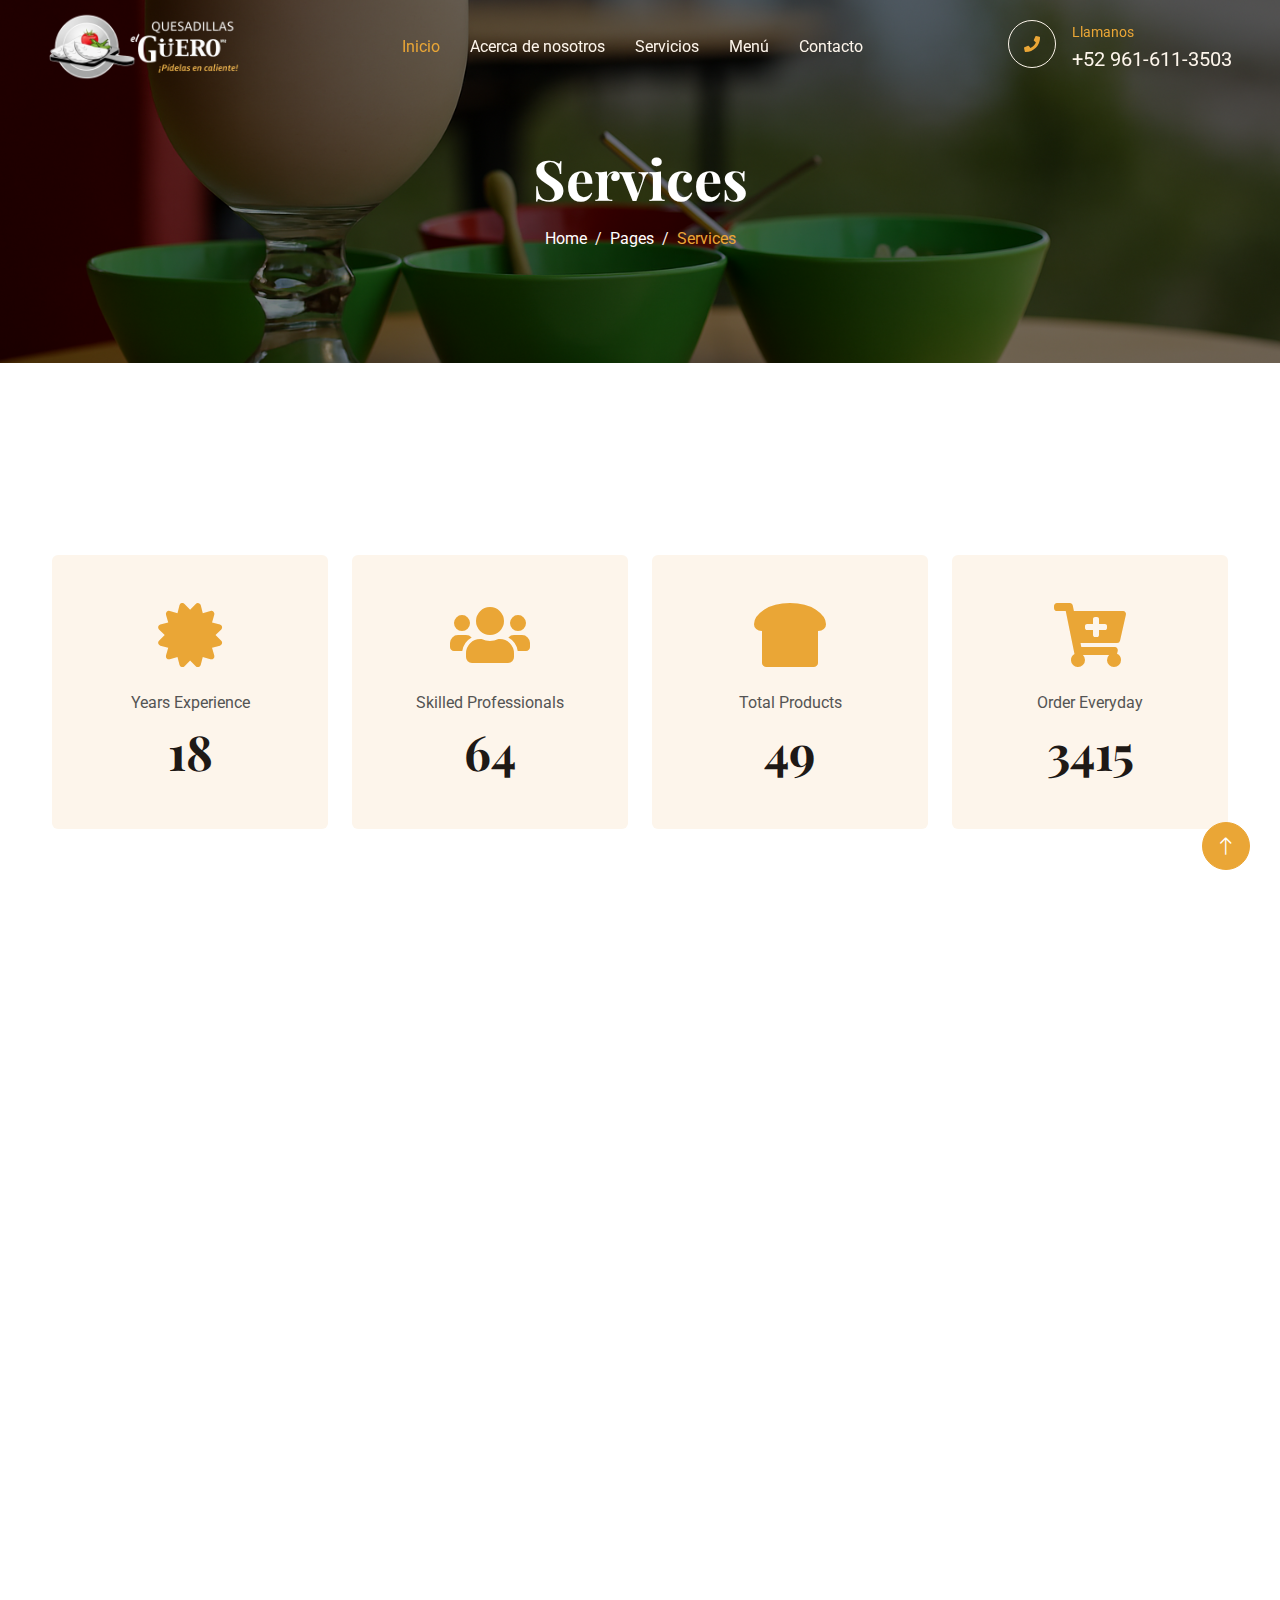
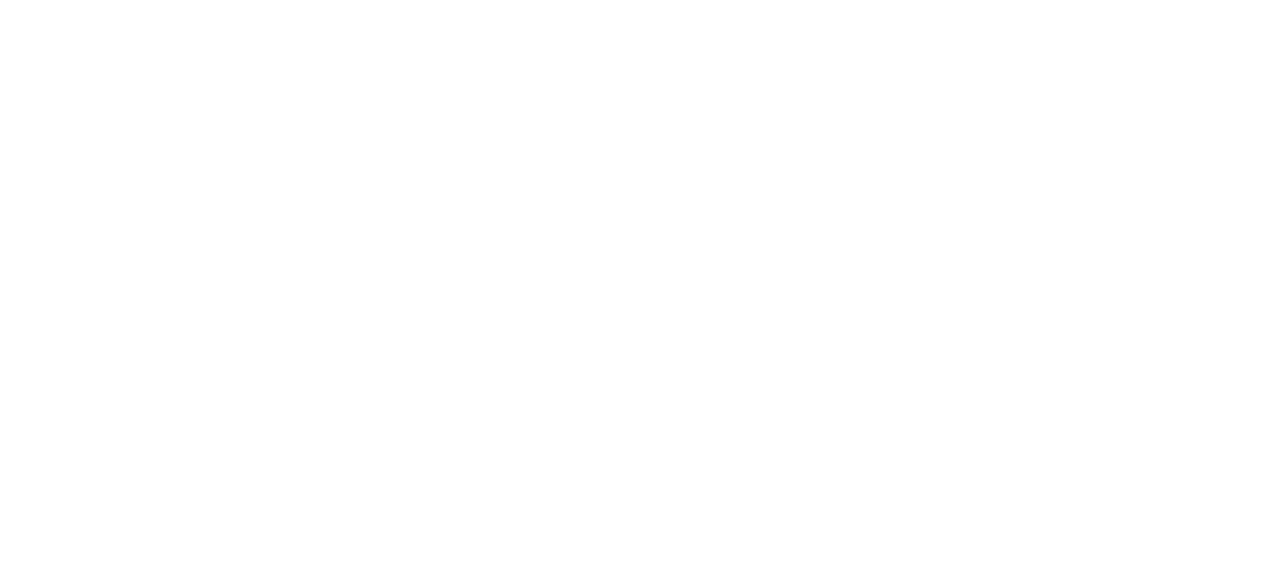
<file: service.html>
<!DOCTYPE html>
<html lang="en">

<head>
    <meta charset="utf-8">
    <title>Quesadillas el Guero- Website</title>
    <meta content="width=device-width, initial-scale=1.0" name="viewport">
    <meta content="" name="keywords">
    <meta content="" name="description">

    <!-- Favicon -->
    <link href="img/favicon.ico" rel="icon">

    <!-- Google Web Fonts -->
    <link rel="preconnect" href="https://fonts.googleapis.com">
    <link rel="preconnect" href="https://fonts.gstatic.com" crossorigin>
    <link href="https://fonts.googleapis.com/css2?family=Roboto:wght@400;500&family=Playfair+Display:wght@600;700&display=swap" rel="stylesheet"> 

    <!-- Icon Font Stylesheet -->
    <link href="https://cdnjs.cloudflare.com/ajax/libs/font-awesome/5.10.0/css/all.min.css" rel="stylesheet">
    <link href="https://cdn.jsdelivr.net/npm/bootstrap-icons@1.4.1/font/bootstrap-icons.css" rel="stylesheet">

    <!-- Libraries Stylesheet -->
    <link href="lib/animate/animate.min.css" rel="stylesheet">
    <link href="lib/owlcarousel/assets/owl.carousel.min.css" rel="stylesheet">

    <!-- Customized Bootstrap Stylesheet -->
    <link href="css/bootstrap.min.css" rel="stylesheet">

    <!-- Template Stylesheet -->
    <link href="css/style.css" rel="stylesheet">
</head>

<body>
    <!-- Spinner Start -->
    <div id="spinner" class="show bg-white position-fixed translate-middle w-100 vh-100 top-50 start-50 d-flex align-items-center justify-content-center">
        <div class="spinner-grow text-primary" role="status"></div>
    </div>
    <!-- Spinner End -->





    <!-- Navbar Start -->
 
    <!-- Navbar Start -->
    <nav
      class="navbar navbar-expand-lg navbar-dark fixed-top py-lg-0 px-lg-5 wow fadeIn"
      data-wow-delay="0.1s"
    >
      <a href="index.html" class="navbar-brand ms-4 ms-lg-0">
        <!-- <h1 class="text-primary m-0"></h1> -->
        <img style="width: 12rem;" src="img/logo_6.png" alt="" />
      </a>
      <button
        type="button"
        class="navbar-toggler me-4"
        data-bs-toggle="collapse"
        data-bs-target="#navbarCollapse"
      >
        <span class="navbar-toggler-icon"></span>
      </button>
      <div class="collapse navbar-collapse" id="navbarCollapse">
        <div class="navbar-nav mx-auto p-4 p-lg-0">
          <a href="index.html" class="nav-item nav-link active">Inicio</a>
          <a href="about.html" class="nav-item nav-link">Acerca de nosotros</a>
          <a href="service.html" class="nav-item nav-link">Servicios</a>
          <a href="product.html" class="nav-item nav-link">Menú</a>
          <a href="contact.html" class="nav-item nav-link">Contacto</a>
        </div>
        <div class="d-none d-lg-flex">
          <div
            class="flex-shrink-0 btn-lg-square border border-light rounded-circle"
          >
            <a
              class="fa fa-phone text-primary"
              href="https://api.whatsapp.com/send/?phone=529611733819&text&type=phone_number&app_absent=0"
            ></a>
          </div>
          <div class="ps-3">
            <small class="text-primary mb-0">Llamanos</small>
            <p class="text-light fs-5 mb-0">+52 961-611-3503</p>
          </div>
        </div>
      </div>
    </nav>
    <!-- Navbar End -->


    <!-- Page Header Start -->
    <div class="container-fluid page-header py-6 wow fadeIn" data-wow-delay="0.1s">
        <div class="container text-center pt-5 pb-3">
            <h1 class="display-4 text-white animated slideInDown mb-3">Services</h1>
            <nav aria-label="breadcrumb animated slideInDown">
                <ol class="breadcrumb justify-content-center mb-0">
                    <li class="breadcrumb-item"><a class="text-white" href="#">Home</a></li>
                    <li class="breadcrumb-item"><a class="text-white" href="#">Pages</a></li>
                    <li class="breadcrumb-item text-primary active" aria-current="page">Services</li>
                </ol>
            </nav>
        </div>
    </div>
    <!-- Page Header End -->


    <!-- Facts Start -->
    <div class="container-xxl py-6">
        <div class="container">
            <div class="row g-4">
                <div class="col-lg-3 col-md-6 wow fadeIn" data-wow-delay="0.1s">
                    <div class="fact-item bg-light rounded text-center h-100 p-5">
                        <i class="fa fa-certificate fa-4x text-primary mb-4"></i>
                        <p class="mb-2">Years Experience</p>
                        <h1 class="display-5 mb-0" data-toggle="counter-up">50</h1>
                    </div>
                </div>
                <div class="col-lg-3 col-md-6 wow fadeIn" data-wow-delay="0.3s">
                    <div class="fact-item bg-light rounded text-center h-100 p-5">
                        <i class="fa fa-users fa-4x text-primary mb-4"></i>
                        <p class="mb-2">Skilled Professionals</p>
                        <h1 class="display-5 mb-0" data-toggle="counter-up">175</h1>
                    </div>
                </div>
                <div class="col-lg-3 col-md-6 wow fadeIn" data-wow-delay="0.5s">
                    <div class="fact-item bg-light rounded text-center h-100 p-5">
                        <i class="fa fa-bread-slice fa-4x text-primary mb-4"></i>
                        <p class="mb-2">Total Products</p>
                        <h1 class="display-5 mb-0" data-toggle="counter-up">135</h1>
                    </div>
                </div>
                <div class="col-lg-3 col-md-6 wow fadeIn" data-wow-delay="0.7s">
                    <div class="fact-item bg-light rounded text-center h-100 p-5">
                        <i class="fa fa-cart-plus fa-4x text-primary mb-4"></i>
                        <p class="mb-2">Order Everyday</p>
                        <h1 class="display-5 mb-0" data-toggle="counter-up">9357</h1>
                    </div>
                </div>
            </div>
        </div>
    </div>
    <!-- Facts End -->


    <!-- Service Start -->
    <div class="container-xxl py-6">
        <div class="container">
            <div class="row g-5">
                <div class="col-lg-6 wow fadeInUp" data-wow-delay="0.1s">
                    <p class="text-primary text-uppercase mb-2">// Our Services</p>
                    <h1 class="display-6 mb-4">What Do We Offer For You?</h1>
                    <p class="mb-5">Tempor erat elitr rebum at clita. Diam dolor diam ipsum sit. Aliqu diam amet diam et eos. Clita erat ipsum et lorem et sit, sed stet lorem sit clita duo justo magna dolore erat amet</p>
                    <div class="row gy-5 gx-4">
                        <div class="col-sm-6 wow fadeIn" data-wow-delay="0.1s">
                            <div class="d-flex align-items-center mb-3">
                                <div class="flex-shrink-0 btn-square bg-primary rounded-circle me-3">
                                    <i class="fa fa-bread-slice text-white"></i>
                                </div>
                                <h5 class="mb-0">Quality Products</h5>
                            </div>
                            <span>Magna sea eos sit dolor, ipsum amet ipsum lorem diam eos</span>
                        </div>
                        <div class="col-sm-6 wow fadeIn" data-wow-delay="0.2s">
                            <div class="d-flex align-items-center mb-3">
                                <div class="flex-shrink-0 btn-square bg-primary rounded-circle me-3">
                                    <i class="fa fa-birthday-cake text-white"></i>
                                </div>
                                <h5 class="mb-0">Custom Products</h5>
                            </div>
                            <span>Magna sea eos sit dolor, ipsum amet ipsum lorem diam eos</span>
                        </div>
                        <div class="col-sm-6 wow fadeIn" data-wow-delay="0.3s">
                            <div class="d-flex align-items-center mb-3">
                                <div class="flex-shrink-0 btn-square bg-primary rounded-circle me-3">
                                    <i class="fa fa-cart-plus text-white"></i>
                                </div>
                                <h5 class="mb-0">Online Order</h5>
                            </div>
                            <span>Magna sea eos sit dolor, ipsum amet ipsum lorem diam eos</span>
                        </div>
                        <div class="col-sm-6 wow fadeIn" data-wow-delay="0.4s">
                            <div class="d-flex align-items-center mb-3">
                                <div class="flex-shrink-0 btn-square bg-primary rounded-circle me-3">
                                    <i class="fa fa-truck text-white"></i>
                                </div>
                                <h5 class="mb-0">Home Delivery</h5>
                            </div>
                            <span>Magna sea eos sit dolor, ipsum amet ipsum lorem diam eos</span>
                        </div>
                    </div>
                </div>
                <div class="col-lg-6 wow fadeInUp" data-wow-delay="0.5s">
                    <div class="row img-twice position-relative h-100">
                        <div class="col-6">
                            <img class="img-fluid rounded" src="img/service-1.jpg" alt="">
                        </div>
                        <div class="col-6 align-self-end">
                            <img class="img-fluid rounded" src="img/service-2.jpg" alt="">
                        </div>
                    </div>
                </div>
            </div>
        </div>
    </div>
    <!-- Service End -->


    <!-- Footer Start -->
    <div class="container-fluid bg-dark text-light footer my-6 mb-0 py-5 wow fadeIn" data-wow-delay="0.1s">
        <div class="container py-5">
            <div class="row g-5">
                <div class="col-lg-3 col-md-6">
                    <h4 class="text-light mb-4">Office Address</h4>
                    <p class="mb-2"><i class="fa fa-map-marker-alt me-3"></i>123 Street, New York, USA</p>
                    <p class="mb-2"><i class="fa fa-phone-alt me-3"></i>+012 345 67890</p>
                    <p class="mb-2"><i class="fa fa-envelope me-3"></i>info@example.com</p>
                    <div class="d-flex pt-2">
                        <a class="btn btn-square btn-outline-light rounded-circle me-1" href=""><i class="fab fa-twitter"></i></a>
                        <a class="btn btn-square btn-outline-light rounded-circle me-1" href=""><i class="fab fa-facebook-f"></i></a>
                        <a class="btn btn-square btn-outline-light rounded-circle me-1" href=""><i class="fab fa-youtube"></i></a>
                        <a class="btn btn-square btn-outline-light rounded-circle me-0" href=""><i class="fab fa-linkedin-in"></i></a>
                    </div>
                </div>
                <div class="col-lg-3 col-md-6">
                    <h4 class="text-light mb-4">Quick Links</h4>
                    <a class="btn btn-link" href="">About Us</a>
                    <a class="btn btn-link" href="">Contact Us</a>
                    <a class="btn btn-link" href="">Our Services</a>
                    <a class="btn btn-link" href="">Terms & Condition</a>
                    <a class="btn btn-link" href="">Support</a>
                </div>
                <div class="col-lg-3 col-md-6">
                    <h4 class="text-light mb-4">Quick Links</h4>
                    <a class="btn btn-link" href="">About Us</a>
                    <a class="btn btn-link" href="">Contact Us</a>
                    <a class="btn btn-link" href="">Our Services</a>
                    <a class="btn btn-link" href="">Terms & Condition</a>
                    <a class="btn btn-link" href="">Support</a>
                </div>
                <div class="col-lg-3 col-md-6">
                    <h4 class="text-light mb-4">Photo Gallery</h4>
                    <div class="row g-2">
                        <div class="col-4">
                            <img class="img-fluid bg-light rounded p-1" src="img/product-1.jpg" alt="Image">
                        </div>
                        <div class="col-4">
                            <img class="img-fluid bg-light rounded p-1" src="img/product-2.jpg" alt="Image">
                        </div>
                        <div class="col-4">
                            <img class="img-fluid bg-light rounded p-1" src="img/product-3.jpg" alt="Image">
                        </div>
                        <div class="col-4">
                            <img class="img-fluid bg-light rounded p-1" src="img/product-2.jpg" alt="Image">
                        </div>
                        <div class="col-4">
                            <img class="img-fluid bg-light rounded p-1" src="img/product-3.jpg" alt="Image">
                        </div>
                        <div class="col-4">
                            <img class="img-fluid bg-light rounded p-1" src="img/product-1.jpg" alt="Image">
                        </div>
                    </div>
                </div>
            </div>
        </div>
    </div>
    <!-- Footer End -->


    <!-- Copyright Start -->
    <div class="container-fluid copyright text-light py-4 wow fadeIn" data-wow-delay="0.1s">
        <div class="container">
            <div class="row">
                <div class="col-md-6 text-center text-md-start mb-3 mb-md-0">
                    &copy; <a href="#">Your Site Name</a>, All Right Reserved.
                </div>
                <div class="col-md-6 text-center text-md-end">
                    <!--/*** This template is free as long as you keep the footer author’s credit link/attribution link/backlink. If you'd like to use the template without the footer author’s credit link/attribution link/backlink, you can purchase the Credit Removal License from "https://htmlcodex.com/credit-removal". Thank you for your support. ***/-->
                    Designed By <a href="https://htmlcodex.com">HTML Codex</a>
                </div>
            </div>
        </div>
    </div>
    <!-- Copyright End -->


    <!-- Back to Top -->
    <a href="#" class="btn btn-lg btn-primary btn-lg-square rounded-circle back-to-top"><i class="bi bi-arrow-up"></i></a>


    <!-- JavaScript Libraries -->
    <script src="https://code.jquery.com/jquery-3.4.1.min.js"></script>
    <script src="https://cdn.jsdelivr.net/npm/bootstrap@5.0.0/dist/js/bootstrap.bundle.min.js"></script>
    <script src="lib/wow/wow.min.js"></script>
    <script src="lib/easing/easing.min.js"></script>
    <script src="lib/waypoints/waypoints.min.js"></script>
    <script src="lib/counterup/counterup.min.js"></script>
    <script src="lib/owlcarousel/owl.carousel.min.js"></script>

    <!-- Template Javascript -->
    <script src="js/main.js"></script>
</body>

</html>
</file>
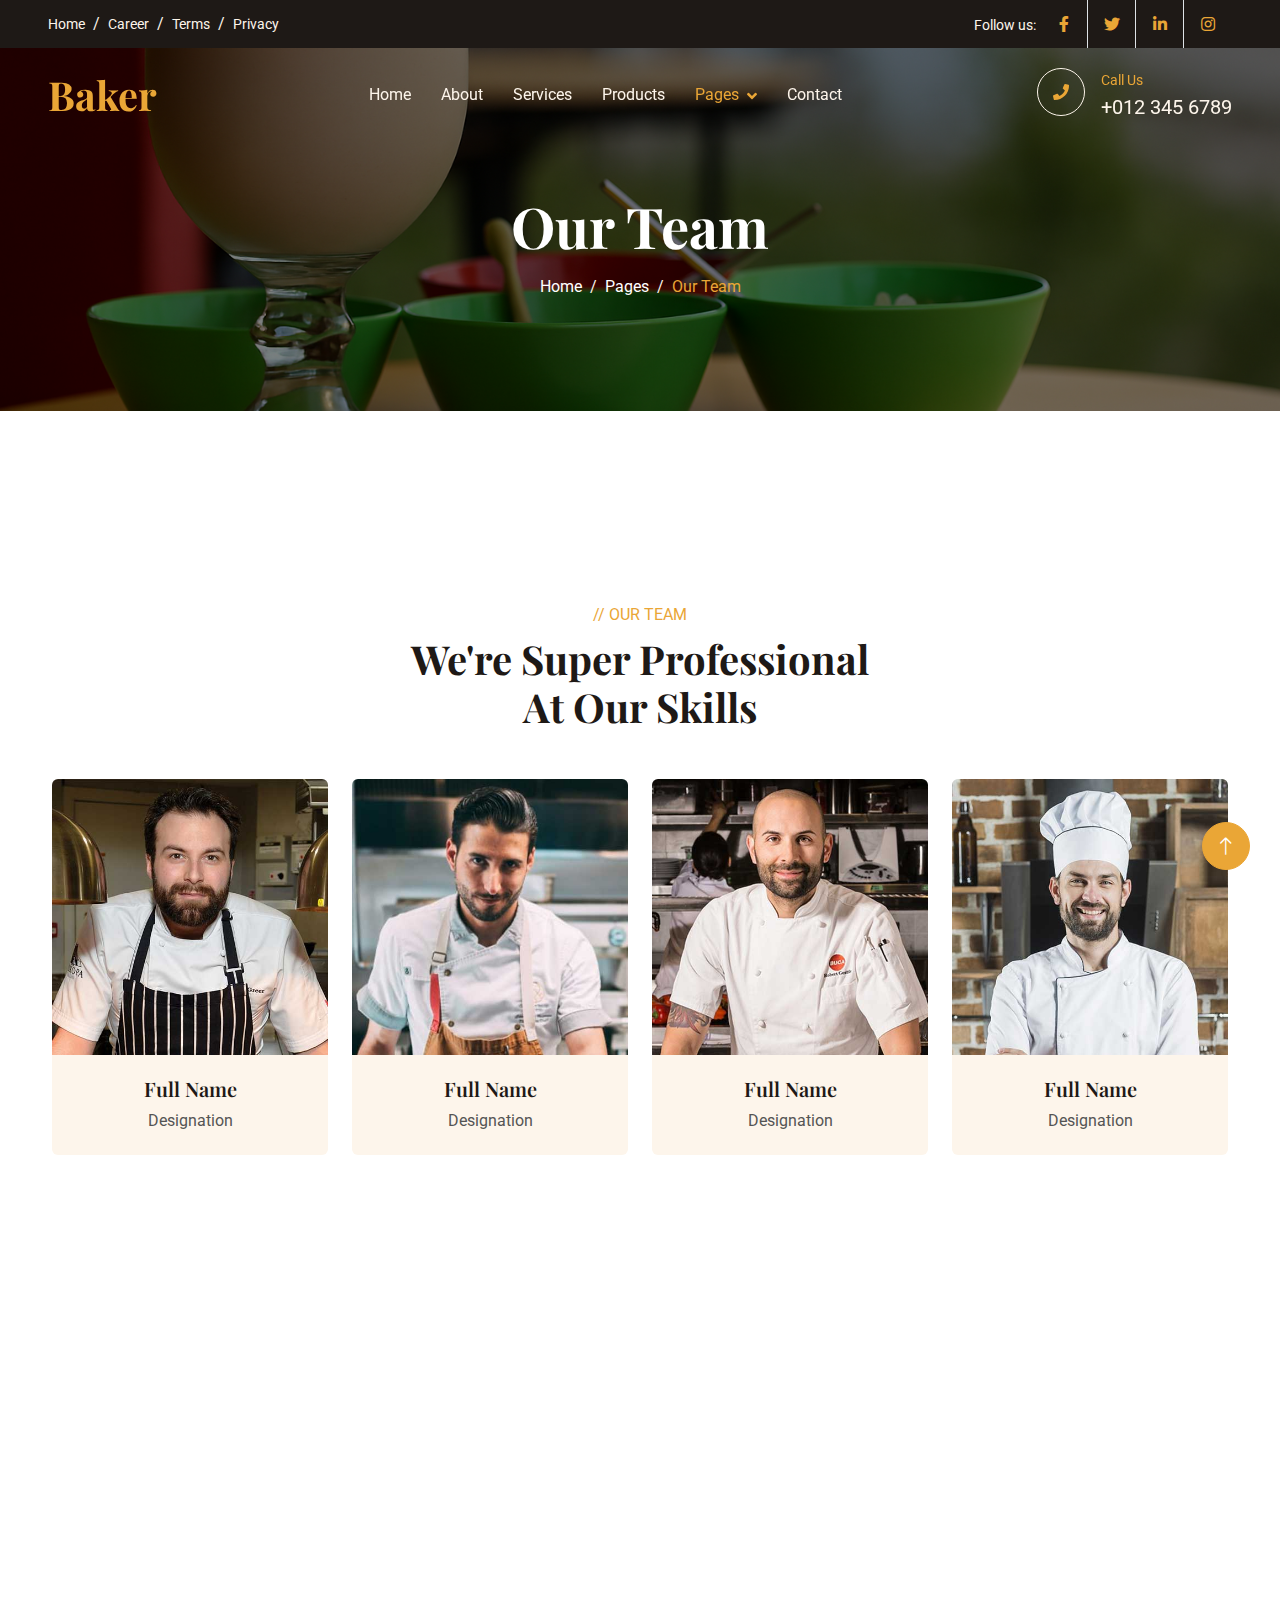
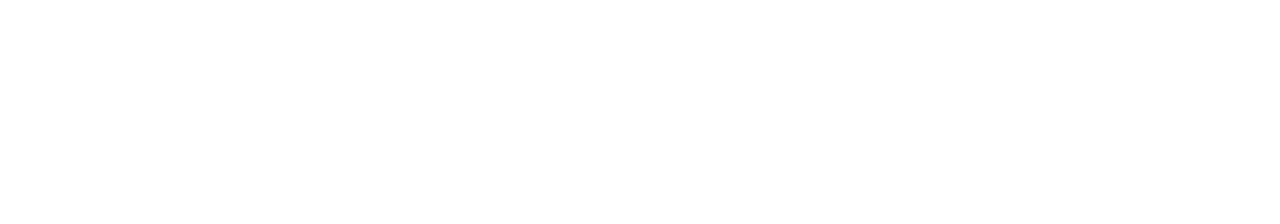
<file: team.html>
<!DOCTYPE html>
<html lang="en">

<head>
    <meta charset="utf-8">
    <title>Quesadillas el Guero- Website</title>
    <meta content="width=device-width, initial-scale=1.0" name="viewport">
    <meta content="" name="keywords">
    <meta content="" name="description">

    <!-- Favicon -->
    <link href="img/favicon.ico" rel="icon">

    <!-- Google Web Fonts -->
    <link rel="preconnect" href="https://fonts.googleapis.com">
    <link rel="preconnect" href="https://fonts.gstatic.com" crossorigin>
    <link href="https://fonts.googleapis.com/css2?family=Roboto:wght@400;500&family=Playfair+Display:wght@600;700&display=swap" rel="stylesheet"> 

    <!-- Icon Font Stylesheet -->
    <link href="https://cdnjs.cloudflare.com/ajax/libs/font-awesome/5.10.0/css/all.min.css" rel="stylesheet">
    <link href="https://cdn.jsdelivr.net/npm/bootstrap-icons@1.4.1/font/bootstrap-icons.css" rel="stylesheet">

    <!-- Libraries Stylesheet -->
    <link href="lib/animate/animate.min.css" rel="stylesheet">
    <link href="lib/owlcarousel/assets/owl.carousel.min.css" rel="stylesheet">

    <!-- Customized Bootstrap Stylesheet -->
    <link href="css/bootstrap.min.css" rel="stylesheet">

    <!-- Template Stylesheet -->
    <link href="css/style.css" rel="stylesheet">
</head>

<body>
    <!-- Spinner Start -->
    <div id="spinner" class="show bg-white position-fixed translate-middle w-100 vh-100 top-50 start-50 d-flex align-items-center justify-content-center">
        <div class="spinner-grow text-primary" role="status"></div>
    </div>
    <!-- Spinner End -->


    <!-- Topbar Start -->
    <div class="container-fluid top-bar bg-dark text-light px-0 wow fadeIn" data-wow-delay="0.1s">
        <div class="row gx-0 align-items-center d-none d-lg-flex">
            <div class="col-lg-6 px-5 text-start">
                <ol class="breadcrumb mb-0">
                    <li class="breadcrumb-item"><a class="small text-light" href="#">Home</a></li>
                    <li class="breadcrumb-item"><a class="small text-light" href="#">Career</a></li>
                    <li class="breadcrumb-item"><a class="small text-light" href="#">Terms</a></li>
                    <li class="breadcrumb-item"><a class="small text-light" href="#">Privacy</a></li>
                </ol>
            </div>
            <div class="col-lg-6 px-5 text-end">
                <small>Follow us:</small>
                <div class="h-100 d-inline-flex align-items-center">
                    <a class="btn-lg-square text-primary border-end rounded-0" href=""><i class="fab fa-facebook-f"></i></a>
                    <a class="btn-lg-square text-primary border-end rounded-0" href=""><i class="fab fa-twitter"></i></a>
                    <a class="btn-lg-square text-primary border-end rounded-0" href=""><i class="fab fa-linkedin-in"></i></a>
                    <a class="btn-lg-square text-primary pe-0" href=""><i class="fab fa-instagram"></i></a>
                </div>
            </div>
        </div>
    </div>
    <!-- Topbar End -->


    <!-- Navbar Start -->
    <nav class="navbar navbar-expand-lg navbar-dark fixed-top py-lg-0 px-lg-5 wow fadeIn" data-wow-delay="0.1s">
        <a href="index.html" class="navbar-brand ms-4 ms-lg-0">
            <h1 class="text-primary m-0">Baker</h1>
        </a>
        <button type="button" class="navbar-toggler me-4" data-bs-toggle="collapse" data-bs-target="#navbarCollapse">
            <span class="navbar-toggler-icon"></span>
        </button>
        <div class="collapse navbar-collapse" id="navbarCollapse">
            <div class="navbar-nav mx-auto p-4 p-lg-0">
                <a href="index.html" class="nav-item nav-link">Home</a>
                <a href="about.html" class="nav-item nav-link">About</a>
                <a href="service.html" class="nav-item nav-link">Services</a>
                <a href="product.html" class="nav-item nav-link">Products</a>
                <div class="nav-item dropdown">
                    <a href="#" class="nav-link dropdown-toggle active" data-bs-toggle="dropdown">Pages</a>
                    <div class="dropdown-menu m-0">
                        <a href="team.html" class="dropdown-item active">Our Team</a>
                        <a href="testimonial.html" class="dropdown-item">Testimonial</a>
                        <a href="404.html" class="dropdown-item">404 Page</a>
                    </div>
                </div>
                <a href="contact.html" class="nav-item nav-link">Contact</a>
            </div>
            <div class=" d-none d-lg-flex">
                <div class="flex-shrink-0 btn-lg-square border border-light rounded-circle">
                    <i class="fa fa-phone text-primary"></i>
                </div>
                <div class="ps-3">
                    <small class="text-primary mb-0">Call Us</small>
                    <p class="text-light fs-5 mb-0">+012 345 6789</p>
                </div>
            </div>
        </div>
    </nav>
    <!-- Navbar End -->


    <!-- Page Header Start -->
    <div class="container-fluid page-header py-6 wow fadeIn" data-wow-delay="0.1s">
        <div class="container text-center pt-5 pb-3">
            <h1 class="display-4 text-white animated slideInDown mb-3">Our Team</h1>
            <nav aria-label="breadcrumb animated slideInDown">
                <ol class="breadcrumb justify-content-center mb-0">
                    <li class="breadcrumb-item"><a class="text-white" href="#">Home</a></li>
                    <li class="breadcrumb-item"><a class="text-white" href="#">Pages</a></li>
                    <li class="breadcrumb-item text-primary active" aria-current="page">Our Team</li>
                </ol>
            </nav>
        </div>
    </div>
    <!-- Page Header End -->


    <!-- Team Start -->
    <div class="container-xxl py-6">
        <div class="container">
            <div class="text-center mx-auto mb-5 wow fadeInUp" data-wow-delay="0.1s" style="max-width: 500px;">
                <p class="text-primary text-uppercase mb-2">// Our Team</p>
                <h1 class="display-6 mb-4">We're Super Professional At Our Skills</h1>
            </div>
            <div class="row g-4">
                <div class="col-lg-3 col-md-6 wow fadeInUp" data-wow-delay="0.1s">
                    <div class="team-item text-center rounded overflow-hidden">
                        <img class="img-fluid" src="img/team-1.jpg" alt="">
                        <div class="team-text">
                            <div class="team-title">
                                <h5>Full Name</h5>
                                <span>Designation</span>
                            </div>
                            <div class="team-social">
                                <a class="btn btn-square btn-light rounded-circle" href=""><i class="fab fa-facebook-f"></i></a>
                                <a class="btn btn-square btn-light rounded-circle" href=""><i class="fab fa-twitter"></i></a>
                                <a class="btn btn-square btn-light rounded-circle" href=""><i class="fab fa-instagram"></i></a>
                            </div>
                        </div>
                    </div>
                </div>
                <div class="col-lg-3 col-md-6 wow fadeInUp" data-wow-delay="0.3s">
                    <div class="team-item text-center rounded overflow-hidden">
                        <img class="img-fluid" src="img/team-2.jpg" alt="">
                        <div class="team-text">
                            <div class="team-title">
                                <h5>Full Name</h5>
                                <span>Designation</span>
                            </div>
                            <div class="team-social">
                                <a class="btn btn-square btn-light rounded-circle" href=""><i class="fab fa-facebook-f"></i></a>
                                <a class="btn btn-square btn-light rounded-circle" href=""><i class="fab fa-twitter"></i></a>
                                <a class="btn btn-square btn-light rounded-circle" href=""><i class="fab fa-instagram"></i></a>
                            </div>
                        </div>
                    </div>
                </div>
                <div class="col-lg-3 col-md-6 wow fadeInUp" data-wow-delay="0.5s">
                    <div class="team-item text-center rounded overflow-hidden">
                        <img class="img-fluid" src="img/team-3.jpg" alt="">
                        <div class="team-text">
                            <div class="team-title">
                                <h5>Full Name</h5>
                                <span>Designation</span>
                            </div>
                            <div class="team-social">
                                <a class="btn btn-square btn-light rounded-circle" href=""><i class="fab fa-facebook-f"></i></a>
                                <a class="btn btn-square btn-light rounded-circle" href=""><i class="fab fa-twitter"></i></a>
                                <a class="btn btn-square btn-light rounded-circle" href=""><i class="fab fa-instagram"></i></a>
                            </div>
                        </div>
                    </div>
                </div>
                <div class="col-lg-3 col-md-6 wow fadeInUp" data-wow-delay="0.7s">
                    <div class="team-item text-center rounded overflow-hidden">
                        <img class="img-fluid" src="img/team-4.jpg" alt="">
                        <div class="team-text">
                            <div class="team-title">
                                <h5>Full Name</h5>
                                <span>Designation</span>
                            </div>
                            <div class="team-social">
                                <a class="btn btn-square btn-light rounded-circle" href=""><i class="fab fa-facebook-f"></i></a>
                                <a class="btn btn-square btn-light rounded-circle" href=""><i class="fab fa-twitter"></i></a>
                                <a class="btn btn-square btn-light rounded-circle" href=""><i class="fab fa-instagram"></i></a>
                            </div>
                        </div>
                    </div>
                </div>
            </div>
        </div>
    </div>
    <!-- Team End -->


    <!-- Footer Start -->
    <div class="container-fluid bg-dark text-light footer my-6 mb-0 py-5 wow fadeIn" data-wow-delay="0.1s">
        <div class="container py-5">
            <div class="row g-5">
                <div class="col-lg-3 col-md-6">
                    <h4 class="text-light mb-4">Office Address</h4>
                    <p class="mb-2"><i class="fa fa-map-marker-alt me-3"></i>123 Street, New York, USA</p>
                    <p class="mb-2"><i class="fa fa-phone-alt me-3"></i>+012 345 67890</p>
                    <p class="mb-2"><i class="fa fa-envelope me-3"></i>info@example.com</p>
                    <div class="d-flex pt-2">
                        <a class="btn btn-square btn-outline-light rounded-circle me-1" href=""><i class="fab fa-twitter"></i></a>
                        <a class="btn btn-square btn-outline-light rounded-circle me-1" href=""><i class="fab fa-facebook-f"></i></a>
                        <a class="btn btn-square btn-outline-light rounded-circle me-1" href=""><i class="fab fa-youtube"></i></a>
                        <a class="btn btn-square btn-outline-light rounded-circle me-0" href=""><i class="fab fa-linkedin-in"></i></a>
                    </div>
                </div>
                <div class="col-lg-3 col-md-6">
                    <h4 class="text-light mb-4">Quick Links</h4>
                    <a class="btn btn-link" href="">About Us</a>
                    <a class="btn btn-link" href="">Contact Us</a>
                    <a class="btn btn-link" href="">Our Services</a>
                    <a class="btn btn-link" href="">Terms & Condition</a>
                    <a class="btn btn-link" href="">Support</a>
                </div>
                <div class="col-lg-3 col-md-6">
                    <h4 class="text-light mb-4">Quick Links</h4>
                    <a class="btn btn-link" href="">About Us</a>
                    <a class="btn btn-link" href="">Contact Us</a>
                    <a class="btn btn-link" href="">Our Services</a>
                    <a class="btn btn-link" href="">Terms & Condition</a>
                    <a class="btn btn-link" href="">Support</a>
                </div>
                <div class="col-lg-3 col-md-6">
                    <h4 class="text-light mb-4">Photo Gallery</h4>
                    <div class="row g-2">
                        <div class="col-4">
                            <img class="img-fluid bg-light rounded p-1" src="img/product-1.jpg" alt="Image">
                        </div>
                        <div class="col-4">
                            <img class="img-fluid bg-light rounded p-1" src="img/product-2.jpg" alt="Image">
                        </div>
                        <div class="col-4">
                            <img class="img-fluid bg-light rounded p-1" src="img/product-3.jpg" alt="Image">
                        </div>
                        <div class="col-4">
                            <img class="img-fluid bg-light rounded p-1" src="img/product-2.jpg" alt="Image">
                        </div>
                        <div class="col-4">
                            <img class="img-fluid bg-light rounded p-1" src="img/product-3.jpg" alt="Image">
                        </div>
                        <div class="col-4">
                            <img class="img-fluid bg-light rounded p-1" src="img/product-1.jpg" alt="Image">
                        </div>
                    </div>
                </div>
            </div>
        </div>
    </div>
    <!-- Footer End -->


    <!-- Copyright Start -->
    <div class="container-fluid copyright text-light py-4 wow fadeIn" data-wow-delay="0.1s">
        <div class="container">
            <div class="row">
                <div class="col-md-6 text-center text-md-start mb-3 mb-md-0">
                    &copy; <a href="#">Your Site Name</a>, All Right Reserved.
                </div>
                <div class="col-md-6 text-center text-md-end">
                    <!--/*** This template is free as long as you keep the footer author’s credit link/attribution link/backlink. If you'd like to use the template without the footer author’s credit link/attribution link/backlink, you can purchase the Credit Removal License from "https://htmlcodex.com/credit-removal". Thank you for your support. ***/-->
                    Designed By <a href="https://htmlcodex.com">HTML Codex</a>
                </div>
            </div>
        </div>
    </div>
    <!-- Copyright End -->


    <!-- Back to Top -->
    <a href="#" class="btn btn-lg btn-primary btn-lg-square rounded-circle back-to-top"><i class="bi bi-arrow-up"></i></a>


    <!-- JavaScript Libraries -->
    <script src="https://code.jquery.com/jquery-3.4.1.min.js"></script>
    <script src="https://cdn.jsdelivr.net/npm/bootstrap@5.0.0/dist/js/bootstrap.bundle.min.js"></script>
    <script src="lib/wow/wow.min.js"></script>
    <script src="lib/easing/easing.min.js"></script>
    <script src="lib/waypoints/waypoints.min.js"></script>
    <script src="lib/counterup/counterup.min.js"></script>
    <script src="lib/owlcarousel/owl.carousel.min.js"></script>

    <!-- Template Javascript -->
    <script src="js/main.js"></script>
</body>

</html>
</file>
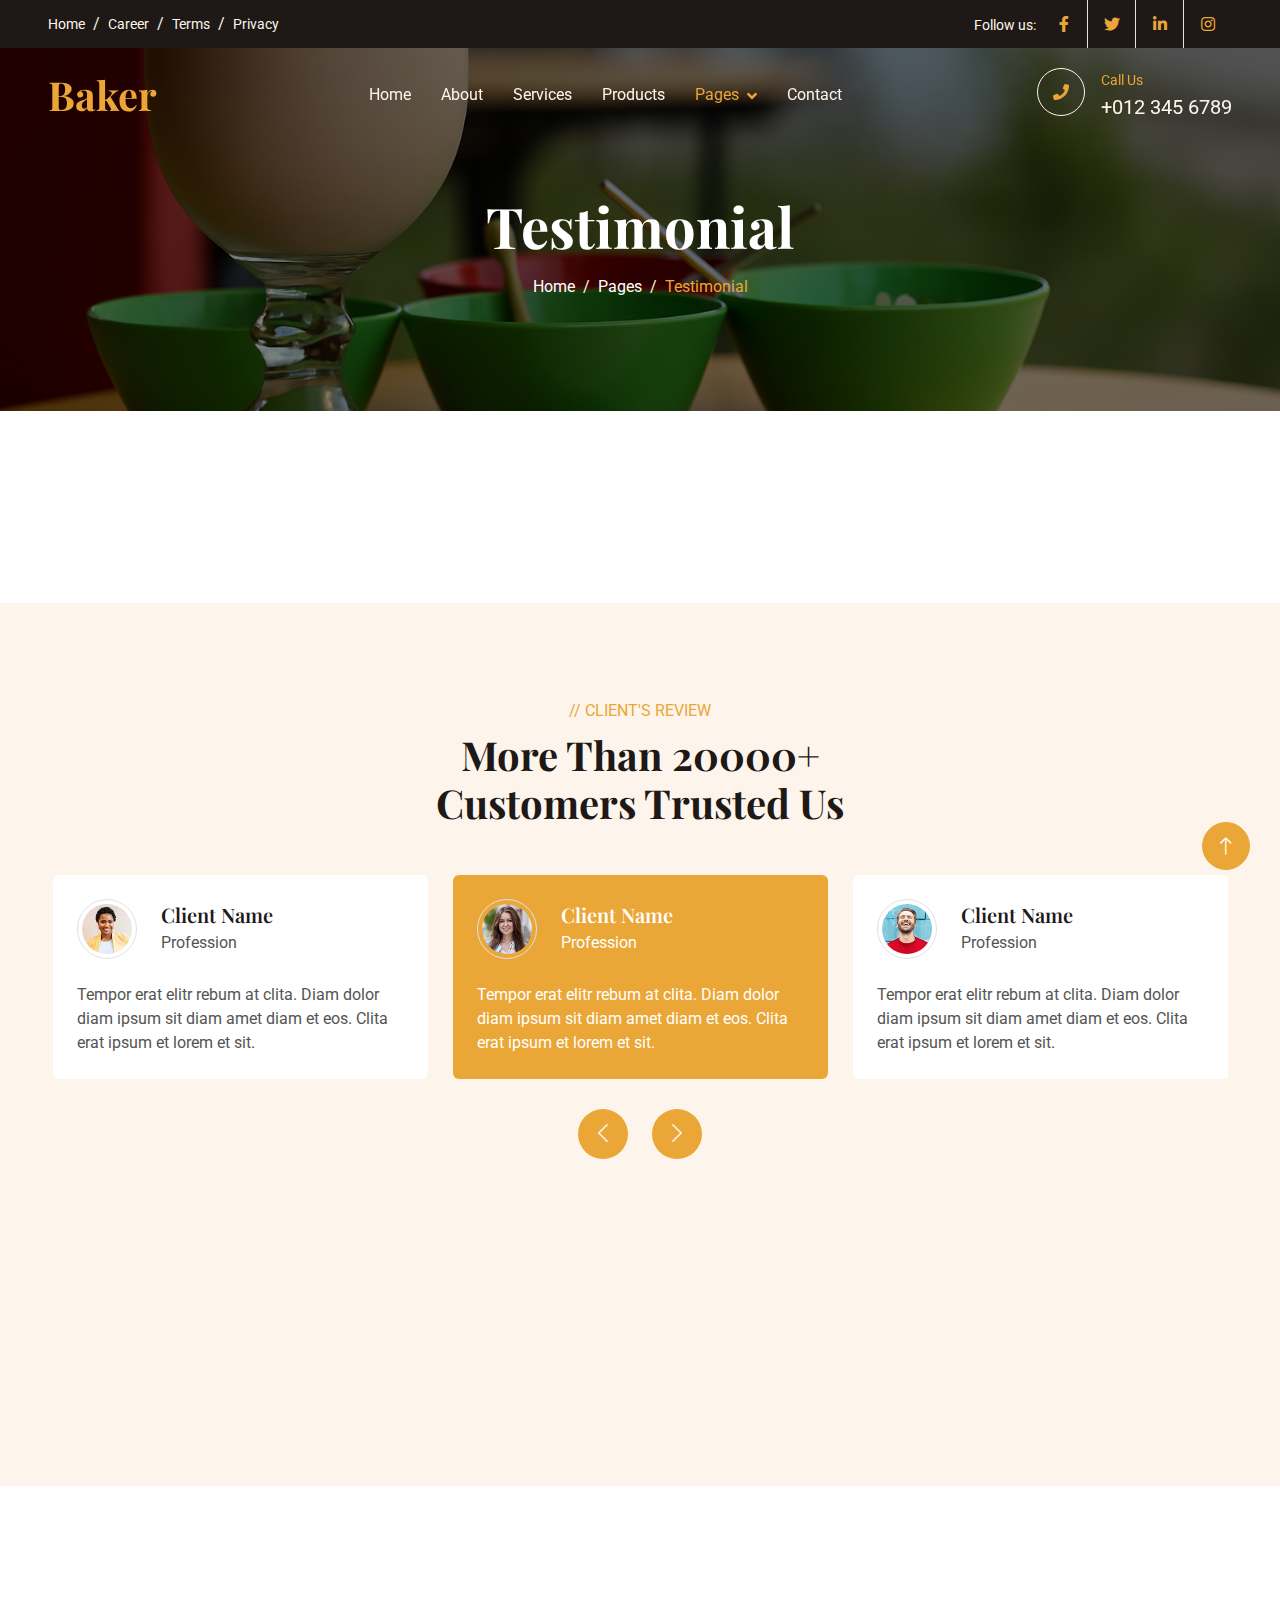
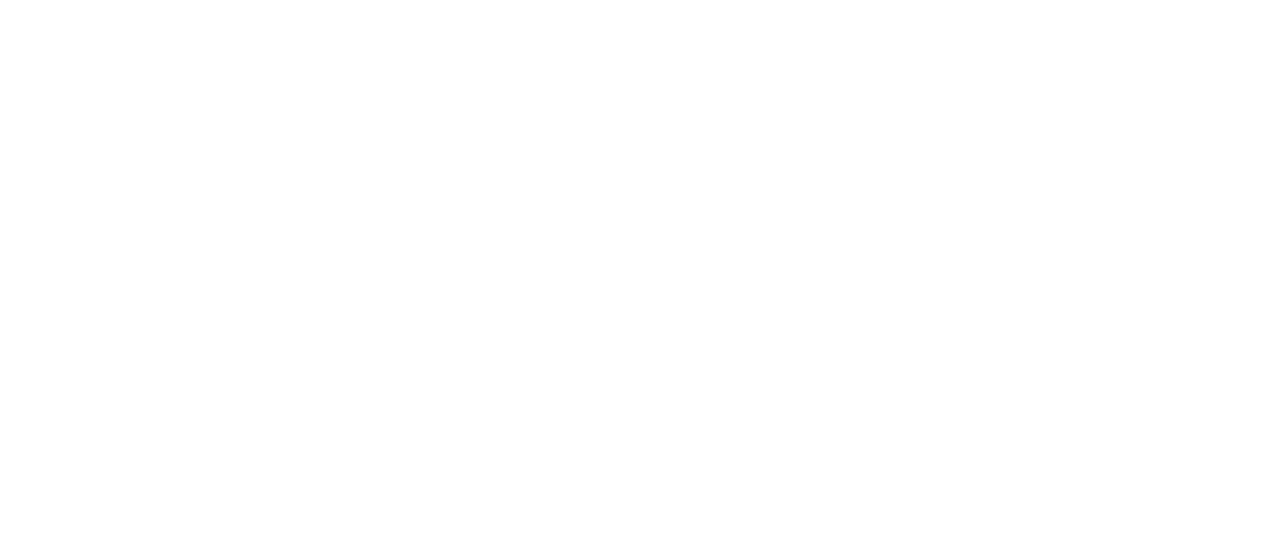
<file: testimonial.html>
<!DOCTYPE html>
<html lang="en">

<head>
    <meta charset="utf-8">
    <title>Quesadillas el Guero- Website</title>
    <meta content="width=device-width, initial-scale=1.0" name="viewport">
    <meta content="" name="keywords">
    <meta content="" name="description">

    <!-- Favicon -->
    <link href="img/favicon.ico" rel="icon">

    <!-- Google Web Fonts -->
    <link rel="preconnect" href="https://fonts.googleapis.com">
    <link rel="preconnect" href="https://fonts.gstatic.com" crossorigin>
    <link href="https://fonts.googleapis.com/css2?family=Roboto:wght@400;500&family=Playfair+Display:wght@600;700&display=swap" rel="stylesheet"> 

    <!-- Icon Font Stylesheet -->
    <link href="https://cdnjs.cloudflare.com/ajax/libs/font-awesome/5.10.0/css/all.min.css" rel="stylesheet">
    <link href="https://cdn.jsdelivr.net/npm/bootstrap-icons@1.4.1/font/bootstrap-icons.css" rel="stylesheet">

    <!-- Libraries Stylesheet -->
    <link href="lib/animate/animate.min.css" rel="stylesheet">
    <link href="lib/owlcarousel/assets/owl.carousel.min.css" rel="stylesheet">

    <!-- Customized Bootstrap Stylesheet -->
    <link href="css/bootstrap.min.css" rel="stylesheet">

    <!-- Template Stylesheet -->
    <link href="css/style.css" rel="stylesheet">
</head>

<body>
    <!-- Spinner Start -->
    <div id="spinner" class="show bg-white position-fixed translate-middle w-100 vh-100 top-50 start-50 d-flex align-items-center justify-content-center">
        <div class="spinner-grow text-primary" role="status"></div>
    </div>
    <!-- Spinner End -->


    <!-- Topbar Start -->
    <div class="container-fluid top-bar bg-dark text-light px-0 wow fadeIn" data-wow-delay="0.1s">
        <div class="row gx-0 align-items-center d-none d-lg-flex">
            <div class="col-lg-6 px-5 text-start">
                <ol class="breadcrumb mb-0">
                    <li class="breadcrumb-item"><a class="small text-light" href="#">Home</a></li>
                    <li class="breadcrumb-item"><a class="small text-light" href="#">Career</a></li>
                    <li class="breadcrumb-item"><a class="small text-light" href="#">Terms</a></li>
                    <li class="breadcrumb-item"><a class="small text-light" href="#">Privacy</a></li>
                </ol>
            </div>
            <div class="col-lg-6 px-5 text-end">
                <small>Follow us:</small>
                <div class="h-100 d-inline-flex align-items-center">
                    <a class="btn-lg-square text-primary border-end rounded-0" href=""><i class="fab fa-facebook-f"></i></a>
                    <a class="btn-lg-square text-primary border-end rounded-0" href=""><i class="fab fa-twitter"></i></a>
                    <a class="btn-lg-square text-primary border-end rounded-0" href=""><i class="fab fa-linkedin-in"></i></a>
                    <a class="btn-lg-square text-primary pe-0" href=""><i class="fab fa-instagram"></i></a>
                </div>
            </div>
        </div>
    </div>
    <!-- Topbar End -->


    <!-- Navbar Start -->
    <nav class="navbar navbar-expand-lg navbar-dark fixed-top py-lg-0 px-lg-5 wow fadeIn" data-wow-delay="0.1s">
        <a href="index.html" class="navbar-brand ms-4 ms-lg-0">
            <h1 class="text-primary m-0">Baker</h1>
        </a>
        <button type="button" class="navbar-toggler me-4" data-bs-toggle="collapse" data-bs-target="#navbarCollapse">
            <span class="navbar-toggler-icon"></span>
        </button>
        <div class="collapse navbar-collapse" id="navbarCollapse">
            <div class="navbar-nav mx-auto p-4 p-lg-0">
                <a href="index.html" class="nav-item nav-link">Home</a>
                <a href="about.html" class="nav-item nav-link">About</a>
                <a href="service.html" class="nav-item nav-link">Services</a>
                <a href="product.html" class="nav-item nav-link">Products</a>
                <div class="nav-item dropdown">
                    <a href="#" class="nav-link dropdown-toggle active" data-bs-toggle="dropdown">Pages</a>
                    <div class="dropdown-menu m-0">
                        <a href="team.html" class="dropdown-item">Our Team</a>
                        <a href="testimonial.html" class="dropdown-item active">Testimonial</a>
                        <a href="404.html" class="dropdown-item">404 Page</a>
                    </div>
                </div>
                <a href="contact.html" class="nav-item nav-link">Contact</a>
            </div>
            <div class=" d-none d-lg-flex">
                <div class="flex-shrink-0 btn-lg-square border border-light rounded-circle">
                    <i class="fa fa-phone text-primary"></i>
                </div>
                <div class="ps-3">
                    <small class="text-primary mb-0">Call Us</small>
                    <p class="text-light fs-5 mb-0">+012 345 6789</p>
                </div>
            </div>
        </div>
    </nav>
    <!-- Navbar End -->


    <!-- Page Header Start -->
    <div class="container-fluid page-header py-6 wow fadeIn" data-wow-delay="0.1s">
        <div class="container text-center pt-5 pb-3">
            <h1 class="display-4 text-white animated slideInDown mb-3">Testimonial</h1>
            <nav aria-label="breadcrumb animated slideInDown">
                <ol class="breadcrumb justify-content-center mb-0">
                    <li class="breadcrumb-item"><a class="text-white" href="#">Home</a></li>
                    <li class="breadcrumb-item"><a class="text-white" href="#">Pages</a></li>
                    <li class="breadcrumb-item text-primary active" aria-current="page">Testimonial</li>
                </ol>
            </nav>
        </div>
    </div>
    <!-- Page Header End -->


    <!-- Testimonial Start -->
    <div class="container-xxl bg-light my-6 py-6 pb-0" style="margin: 12rem 0;">
        <div class="container">
            <div class="text-center mx-auto mb-5 wow fadeInUp" data-wow-delay="0.1s" style="max-width: 500px;">
                <p class="text-primary text-uppercase mb-2">// Client's Review</p>
                <h1 class="display-6 mb-4">More Than 20000+ Customers Trusted Us</h1>
            </div>
            <div class="owl-carousel testimonial-carousel wow fadeInUp" data-wow-delay="0.1s">
                <div class="testimonial-item bg-white rounded p-4">
                    <div class="d-flex align-items-center mb-4">
                        <img class="flex-shrink-0 rounded-circle border p-1" src="img/testimonial-1.jpg" alt="">
                        <div class="ms-4">
                            <h5 class="mb-1">Client Name</h5>
                            <span>Profession</span>
                        </div>
                    </div>
                    <p class="mb-0">Tempor erat elitr rebum at clita. Diam dolor diam ipsum sit diam amet diam et eos. Clita erat ipsum et lorem et sit.</p>
                </div>
                <div class="testimonial-item bg-white rounded p-4">
                    <div class="d-flex align-items-center mb-4">
                        <img class="flex-shrink-0 rounded-circle border p-1" src="img/testimonial-2.jpg" alt="">
                        <div class="ms-4">
                            <h5 class="mb-1">Client Name</h5>
                            <span>Profession</span>
                        </div>
                    </div>
                    <p class="mb-0">Tempor erat elitr rebum at clita. Diam dolor diam ipsum sit diam amet diam et eos. Clita erat ipsum et lorem et sit.</p>
                </div>
                <div class="testimonial-item bg-white rounded p-4">
                    <div class="d-flex align-items-center mb-4">
                        <img class="flex-shrink-0 rounded-circle border p-1" src="img/testimonial-3.jpg" alt="">
                        <div class="ms-4">
                            <h5 class="mb-1">Client Name</h5>
                            <span>Profession</span>
                        </div>
                    </div>
                    <p class="mb-0">Tempor erat elitr rebum at clita. Diam dolor diam ipsum sit diam amet diam et eos. Clita erat ipsum et lorem et sit.</p>
                </div>
                <div class="testimonial-item bg-white rounded p-4">
                    <div class="d-flex align-items-center mb-4">
                        <img class="flex-shrink-0 rounded-circle border p-1" src="img/testimonial-4.jpg" alt="">
                        <div class="ms-4">
                            <h5 class="mb-1">Client Name</h5>
                            <span>Profession</span>
                        </div>
                    </div>
                    <p class="mb-0">Tempor erat elitr rebum at clita. Diam dolor diam ipsum sit diam amet diam et eos. Clita erat ipsum et lorem et sit.</p>
                </div>
            </div>
            <div class="bg-primary text-light rounded-top p-5 my-6 mb-0 wow fadeInUp" data-wow-delay="0.1s">
                <div class="row align-items-center">
                    <div class="col-md-6">
                        <h1 class="display-4 text-light mb-0">Subscribe Our Newsletter</h1>
                    </div>
                    <div class="col-md-6 text-md-end">
                        <div class="position-relative">
                            <input class="form-control bg-transparent border-light w-100 py-3 ps-4 pe-5" type="text" placeholder="Your email">
                            <button type="button" class="btn btn-dark py-2 px-3 position-absolute top-0 end-0 mt-2 me-2">SignUp</button>
                        </div>
                    </div>
                </div>
            </div>
        </div>
    </div>
    <!-- Testimonial End -->


    <!-- Footer Start -->
    <div class="container-fluid bg-dark text-light footer my-6 mb-0 py-5 wow fadeIn" data-wow-delay="0.1s">
        <div class="container py-5">
            <div class="row g-5">
                <div class="col-lg-3 col-md-6">
                    <h4 class="text-light mb-4">Office Address</h4>
                    <p class="mb-2"><i class="fa fa-map-marker-alt me-3"></i>123 Street, New York, USA</p>
                    <p class="mb-2"><i class="fa fa-phone-alt me-3"></i>+012 345 67890</p>
                    <p class="mb-2"><i class="fa fa-envelope me-3"></i>info@example.com</p>
                    <div class="d-flex pt-2">
                        <a class="btn btn-square btn-outline-light rounded-circle me-1" href=""><i class="fab fa-twitter"></i></a>
                        <a class="btn btn-square btn-outline-light rounded-circle me-1" href=""><i class="fab fa-facebook-f"></i></a>
                        <a class="btn btn-square btn-outline-light rounded-circle me-1" href=""><i class="fab fa-youtube"></i></a>
                        <a class="btn btn-square btn-outline-light rounded-circle me-0" href=""><i class="fab fa-linkedin-in"></i></a>
                    </div>
                </div>
                <div class="col-lg-3 col-md-6">
                    <h4 class="text-light mb-4">Quick Links</h4>
                    <a class="btn btn-link" href="">About Us</a>
                    <a class="btn btn-link" href="">Contact Us</a>
                    <a class="btn btn-link" href="">Our Services</a>
                    <a class="btn btn-link" href="">Terms & Condition</a>
                    <a class="btn btn-link" href="">Support</a>
                </div>
                <div class="col-lg-3 col-md-6">
                    <h4 class="text-light mb-4">Quick Links</h4>
                    <a class="btn btn-link" href="">About Us</a>
                    <a class="btn btn-link" href="">Contact Us</a>
                    <a class="btn btn-link" href="">Our Services</a>
                    <a class="btn btn-link" href="">Terms & Condition</a>
                    <a class="btn btn-link" href="">Support</a>
                </div>
                <div class="col-lg-3 col-md-6">
                    <h4 class="text-light mb-4">Photo Gallery</h4>
                    <div class="row g-2">
                        <div class="col-4">
                            <img class="img-fluid bg-light rounded p-1" src="img/product-1.jpg" alt="Image">
                        </div>
                        <div class="col-4">
                            <img class="img-fluid bg-light rounded p-1" src="img/product-2.jpg" alt="Image">
                        </div>
                        <div class="col-4">
                            <img class="img-fluid bg-light rounded p-1" src="img/product-3.jpg" alt="Image">
                        </div>
                        <div class="col-4">
                            <img class="img-fluid bg-light rounded p-1" src="img/product-2.jpg" alt="Image">
                        </div>
                        <div class="col-4">
                            <img class="img-fluid bg-light rounded p-1" src="img/product-3.jpg" alt="Image">
                        </div>
                        <div class="col-4">
                            <img class="img-fluid bg-light rounded p-1" src="img/product-1.jpg" alt="Image">
                        </div>
                    </div>
                </div>
            </div>
        </div>
    </div>
    <!-- Footer End -->


    <!-- Copyright Start -->
    <div class="container-fluid copyright text-light py-4 wow fadeIn" data-wow-delay="0.1s">
        <div class="container">
            <div class="row">
                <div class="col-md-6 text-center text-md-start mb-3 mb-md-0">
                    &copy; <a href="#">Your Site Name</a>, All Right Reserved.
                </div>
                <div class="col-md-6 text-center text-md-end">
                    <!--/*** This template is free as long as you keep the footer author’s credit link/attribution link/backlink. If you'd like to use the template without the footer author’s credit link/attribution link/backlink, you can purchase the Credit Removal License from "https://htmlcodex.com/credit-removal". Thank you for your support. ***/-->
                    Designed By <a href="https://htmlcodex.com">HTML Codex</a>
                </div>
            </div>
        </div>
    </div>
    <!-- Copyright End -->


    <!-- Back to Top -->
    <a href="#" class="btn btn-lg btn-primary btn-lg-square rounded-circle back-to-top"><i class="bi bi-arrow-up"></i></a>


    <!-- JavaScript Libraries -->
    <script src="https://code.jquery.com/jquery-3.4.1.min.js"></script>
    <script src="https://cdn.jsdelivr.net/npm/bootstrap@5.0.0/dist/js/bootstrap.bundle.min.js"></script>
    <script src="lib/wow/wow.min.js"></script>
    <script src="lib/easing/easing.min.js"></script>
    <script src="lib/waypoints/waypoints.min.js"></script>
    <script src="lib/counterup/counterup.min.js"></script>
    <script src="lib/owlcarousel/owl.carousel.min.js"></script>

    <!-- Template Javascript -->
    <script src="js/main.js"></script>
</body>

</html>
</file>
<file: css/style.css>
/********** Template CSS **********/
:root {
    --primary: #EAA636;
    --secondary: #545454;
    --light: #FDF5EB;
    --dark: #1E1916;
}

h4,
h5,
h6,
.h4,
.h5,
.h6 {
    font-weight: 600 !important;
}

.py-6 {
    padding-top: 6rem;
    padding-bottom: 6rem;
}

.my-6 {
    margin-top: 6rem;
    margin-bottom: 6rem;
}

.back-to-top {
    position: fixed;
    display: none;
    right: 30px;
    bottom: 30px;
    z-index: 99;
}


/*** Spinner ***/
#spinner {
    opacity: 0;
    visibility: hidden;
    transition: opacity .5s ease-out, visibility 0s linear .5s;
    z-index: 99999;
}

#spinner.show {
    transition: opacity .5s ease-out, visibility 0s linear 0s;
    visibility: visible;
    opacity: 1;
}


/*** Button ***/
.btn {
    font-weight: 500;
    transition: .5s;
}

.btn.btn-primary {
    color: #FFFFFF;
}

.btn-square {
    width: 38px;
    height: 38px;
}

.btn-sm-square {
    width: 32px;
    height: 32px;
}

.btn-lg-square {
    width: 48px;
    height: 48px;
}

.btn-square,
.btn-sm-square,
.btn-lg-square {
    padding: 0;
    display: flex;
    align-items: center;
    justify-content: center;
    font-weight: normal;
}


/*** Navbar ***/
.navbar .dropdown-toggle::after {
    border: none;
    content: "\f107";
    font-family: "Font Awesome 5 Free";
    font-weight: 900;
    vertical-align: middle;
    margin-left: 8px;
}

.navbar .navbar-nav .nav-link {
    padding: 35px 15px;
    color: var(--light);
    outline: none;
}

.navbar .navbar-nav .nav-link:hover,
.navbar .navbar-nav .nav-link.active {
    color: var(--primary);
}

.navbar.fixed-top {
    transition: .5s;
}

@media (max-width: 991.98px) {
    .navbar .navbar-nav {
        margin-top: 10px;
        border-top: 1px solid rgba(255, 255, 255, .3);
        background: var(--dark);
    }

    .navbar .navbar-nav .nav-link {
        padding: 10px 0;
    }
}

@media (min-width: 992px) {
    .navbar .nav-item .dropdown-menu {
        display: block;
        visibility: hidden;
        top: 100%;
        transform: rotateX(-75deg);
        transform-origin: 0% 0%;
        transition: .5s;
        opacity: 0;
    }

    .navbar .nav-item:hover .dropdown-menu {
        transform: rotateX(0deg);
        visibility: visible;
        transition: .5s;
        opacity: 1;
    }
}
.hero {
  position: relative;
}

.hero::before {
  content: "";
  position: absolute;
  inset: 0;
  background: linear-gradient(
    to bottom,
    rgba(0,0,0,.55),
    rgba(0,0,0,0)
  );
}

/*** Header ***/
.header-carousel .owl-carousel-inner {
    position: absolute;
    width: 100%;
    height: 100%;
    top: 0;
    left: 0;
    display: flex;
    align-items: center;
    background: rgba(0, 0, 0, .5);
}

@media (max-width: 768px) {
    .header-carousel .owl-carousel-item {
        position: relative;
        min-height: 600px;
    }

    .header-carousel .owl-carousel-item img {
        position: absolute;
        width: 100%;
        height: 100%;
        object-fit: cover;
    }

    .header-carousel .owl-carousel-item p {
        font-size: 16px !important;
    }
}

.header-carousel .owl-nav {
    position: relative;
    width: 80px;
    height: 80px;
    margin: -40px auto 0 auto;
    display: flex;
    justify-content: center;
    align-items: center;
}

.header-carousel .owl-nav::before {
    position: absolute;
    content: "";
    width: 100%;
    height: 100%;
    top: 0;
    left: 0;
    background: #FFFFFF;
    transform: rotate(45deg);
}
.container {
    max-width: 1200px;
    margin: 0 auto;
}

.grid {
    display: flex;
    flex-wrap: wrap;
    gap: 20px;
    justify-content: center;
}

.card {
    background: white;
    border-radius: 12px;
    width: 280px;
    padding: 15px;
    box-shadow: 0 4px 15px rgba(0,0,0,0.05);
    transition: transform 0.2s;
}

.card:hover {
    transform: translateY(-5px);
}

.image-container {
    background-color: #fdfdfd;
    border-radius: 8px;
    height: 150px;
    display: flex;
    align-items: center;
    justify-content: center;
    margin-bottom: 15px;
}

.image-container img {
    max-width: 80%;
    max-height: 80%;
    object-fit: contain;
}

.header {
    display: flex;
    justify-content: space-between;
    align-items: center;
}

.header h3 {
    font-size: 1.1rem;
    color: #333;
}

.header i {
    color: #ccc;
    cursor: pointer;
}

.description {
    font-size: 0.85rem;
    color: #777;
    margin: 5px 0;
}

.rating {
    color: #ffcc00;
    font-size: 0.9rem;
    margin-bottom: 15px;
}

hr {
    border: none;
    border-top: 1px solid #eee;
    margin-bottom: 15px;
}

.footer {
    display: flex;
    justify-content: space-between;
    align-items: center;
}

.price {
    font-weight: bold;
    color: #ff4d6d;
    font-size: 1.2rem;
}

.btn-add {
    background-color: #ffeef2;
    color: #ff4d6d;
    border: none;
    padding: 8px 15px;
    border-radius: 5px;
    font-size: 0.8rem;
    font-weight: 600;
    cursor: pointer;
    transition: 0.3s;
}

.btn-add:hover {
    background-color: #ff4d6d;
    color: white;
}
.header-carousel .owl-nav .owl-prev,
.header-carousel .owl-nav .owl-next {
    position: relative;
    font-size: 40px;
    color: var(--primary);
    transition: .5s;
    z-index: 1;
}

.header-carousel .owl-nav .owl-prev:hover,
.header-carousel .owl-nav .owl-next:hover {
    color: var(--dark);
}

.page-header {
    margin-bottom: 6rem;
    background: linear-gradient(rgba(0, 0, 0, .5), rgba(0, 0, 0, .5)), url(../img/home-2.png) center center no-repeat;
    background-size: cover;
}

.breadcrumb-item+.breadcrumb-item::before {
    color: var(--light);
}


/*** Facts ***/
.fact-item {
    transition: .5s;
}

.fact-item:hover {
    margin-top: -10px;
    background: #FFFFFF !important;
    box-shadow: 0 0 45px rgba(0, 0, 0, .07);
}


/*** About ***/
.img-twice::before {
    position: absolute;
    content: "";
    width: 60%;
    height: 80%;
    top: 10%;
    left: 20%;
    background: var(--primary);
    border: 25px solid var(--light);
    border-radius: 6px;
    z-index: -1;
}


/*** Product ***/
.product-item {
    transition: .5s;
}

.product-item:hover {
    background: var(--primary) !important;
}

.product-item:hover * {
    color: var(--light);
}

.product-item:hover .border-primary {
    border-color: var(--light) !important;
}

.product-item .product-overlay {
    position: absolute;
    width: 100%;
    height: 0;
    top: 0;
    left: 0;
    display: flex;
    align-items: center;
    justify-content: center;
    background: rgba(0, 0, 0, .5);
    overflow: hidden;
    opacity: 0;
    transition: .5s;
}

.product-item:hover .product-overlay {
    height: 100%;
    opacity: 1;
}


/*** Team ***/
.team-item .team-text {
    position: relative;
    height: 100px;
    overflow: hidden;
}

.team-item .team-title {
    position: absolute;
    width: 100%;
    height: 100%;
    top: 0;
    left: 0;
    display: flex;
    flex-direction: column;
    align-items: center;
    justify-content: center;
    background: var(--light);
    transition: .5s;
}

.team-item:hover .team-title {
    top: -100px;
}

.team-item .team-social {
    position: absolute;
    width: 100%;
    height: 100%;
    top: 100px;
    left: 0;
    display: flex;
    align-items: center;
    justify-content: center;
    background: var(--primary);
    transition: .5s;
}

.team-item .team-social .btn {
    margin: 0 3px;
}

.team-item:hover .team-social {
    top: 0;
}


/*** Testimonial ***/
.testimonial-carousel .owl-item .testimonial-item img {
    width: 60px;
    height: 60px;
}

.testimonial-carousel .owl-item .testimonial-item,
.testimonial-carousel .owl-item .testimonial-item * {
    transition: .5s;
}

.testimonial-carousel .owl-item.center .testimonial-item {
    background: var(--primary) !important;
}

.testimonial-carousel .owl-item.center .testimonial-item * {
    color: #FFFFFF !important;
}

.testimonial-carousel .owl-nav {
    margin-top: 30px;
    display: flex;
    justify-content: center;
}

.testimonial-carousel .owl-nav .owl-prev,
.testimonial-carousel .owl-nav .owl-next {
    margin: 0 12px;
    width: 50px;
    height: 50px;
    display: flex;
    align-items: center;
    justify-content: center;
    border-radius: 50px;
    font-size: 22px;
    color: var(--light);
    background: var(--primary);
    transition: .5s;
}

.testimonial-carousel .owl-nav .owl-prev:hover,
.testimonial-carousel .owl-nav .owl-next:hover {
    color: var(--primary);
    background: var(--dark);
}


/*** Footer ***/
.footer .btn.btn-link {
    display: block;
    margin-bottom: 5px;
    padding: 0;
    text-align: left;
    color: var(--light);
    font-weight: normal;
    text-transform: capitalize;
    transition: .3s;
}

.footer .btn.btn-link::before {
    position: relative;
    content: "\f105";
    font-family: "Font Awesome 5 Free";
    font-weight: 900;
    color: var(--light);
    margin-right: 10px;
}

.footer .btn.btn-link:hover {
    color: var(--primary);
    letter-spacing: 1px;
    box-shadow: none;
}

.copyright {
    background: #111111;
}

.copyright a {
    color: var(--primary);
}

.copyright a:hover {
    color: var(--light);
}
</file>
